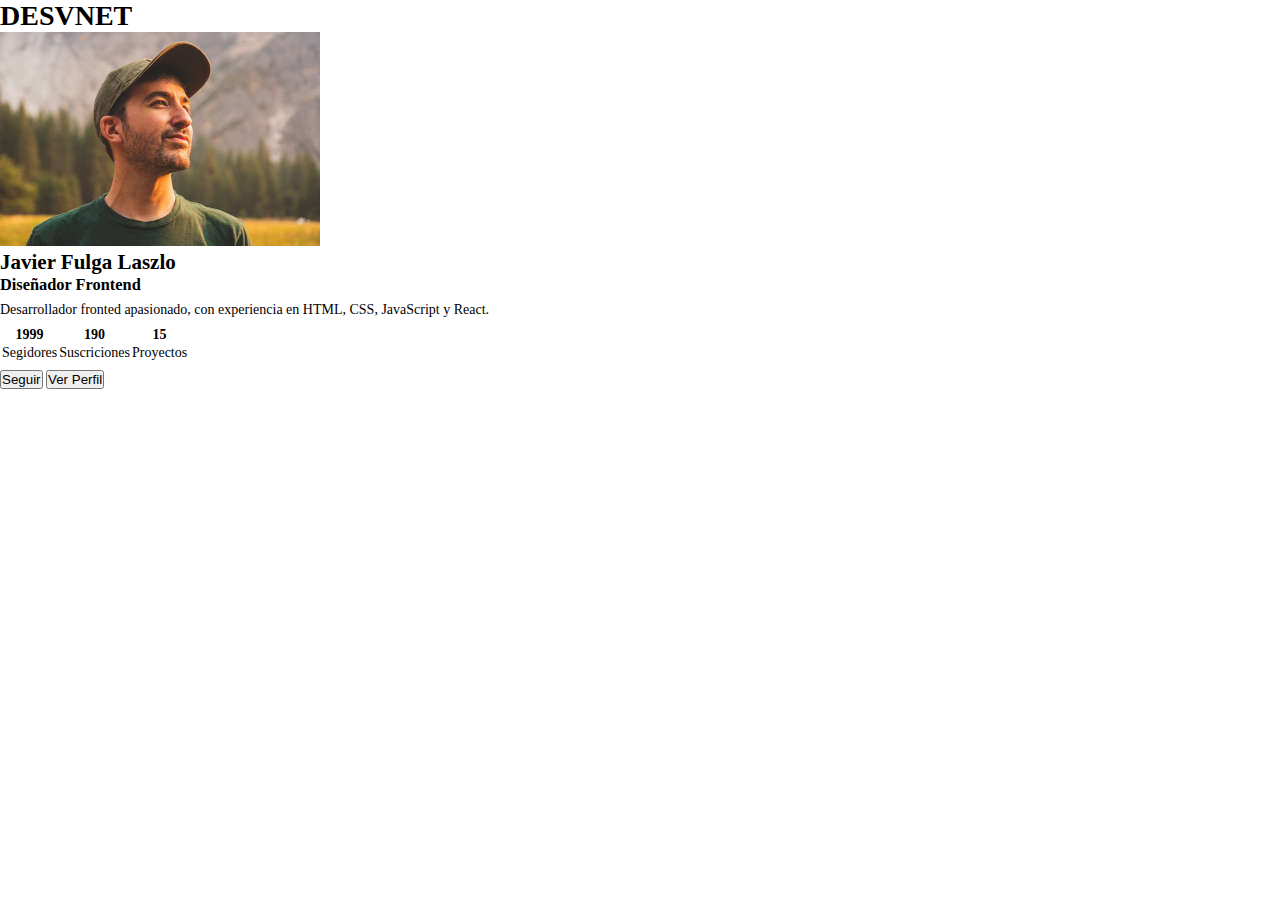
<file: DevNest-8/index.html>
<!DOCTYPE html>
<html lang="es">

<head>
  <meta charset="UTF-8">
  <meta http-equiv="X-UA-Compatible" content="IE=edge">
  <meta name="viewport" content="width=device-width, initial-scale=1.0">
  <link rel="stylesheet" href="./src/css/style.css">
  <title>DesvNet - 8</title>
</head>

<body>
  <header>
  <h1>DESVNET</h1>
  </header>
  <!--Completa el código-->
  <img src="./src/img/foto1.jpg" alt="Foto de perfil de usuario">
  <h2>Javier Fulga Laszlo</h2>
  <h3>Diseñador Frontend</h3>
  <p>Desarrollador fronted apasionado, con experiencia en HTML, CSS, JavaScript y React.</p>
  <table id="registros">
    <tr>
      <th>1999</th>
      <th>190</th>
      <th>15</th>
    </tr>
    <tr>
      <td>Segidores</td>
      <td>Suscriciones</td>
      <td>Proyectos</td>
    </tr>
  </table>
  <p class="botones">
    <button name="seguir" id="seguir">Seguir</button>
    <button name="perfil" id="perfil">Ver Perfil</button>
  </p>
  <footer>

  </footer>
</body>

</html>
</file>
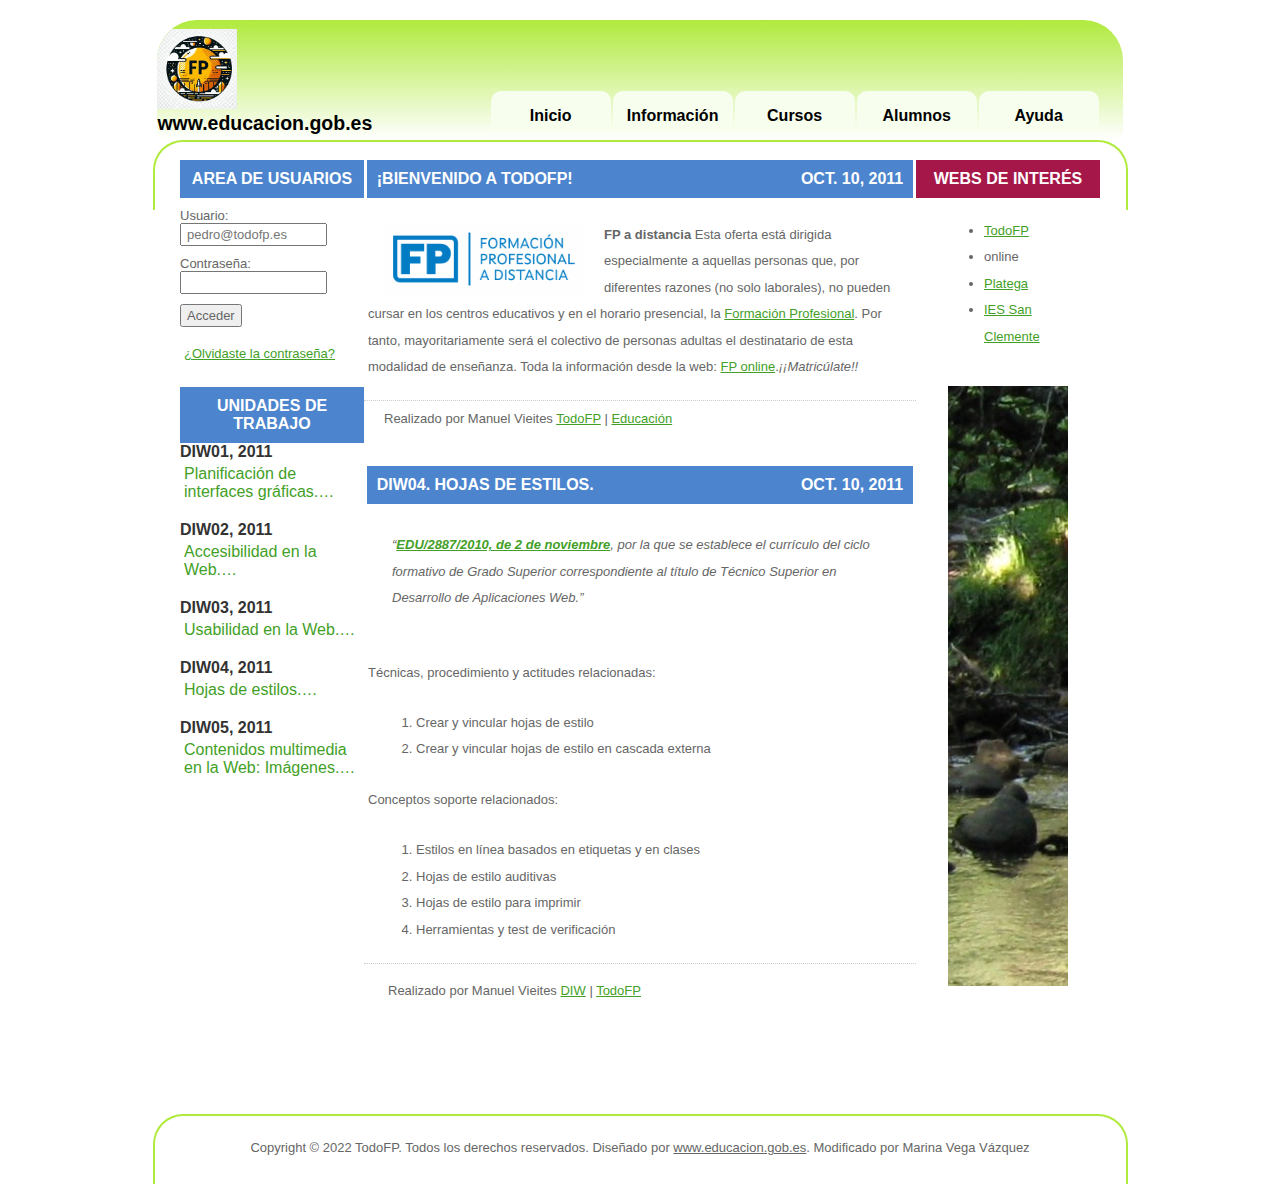
<file: diw/examen/Accesibilidad-usabilidad/index.html>
<!DOCTYPE html>
<html>

<head>
  <meta charset="UTF-8">
  <meta http-equiv="X-UA-Compatible" content="IE=edge">
  <meta name="viewport" content="width=device-width, initial-scale=1.0">
  <title>DIW04 Plantilla CSS</title>
  <link rel="stylesheet" href="css/accesible.css">
</head>

<body>
  <header class="cabecera">
    <section id="logo">
      <a href="#" id="logo__icono"><img src="./images/logo.jpeg" alt=""></a>
      <h2><a href="http://www.educacion.gob.es">www.educacion.gob.es</a></h2>
    </section>
    <nav id="menu">
      <ul>
        <li><a href="#" title="">Inicio</a></li><!--página actual-->
        <li><a href="#" title="">Información</a></li>
        <li><a href="#" title="">Cursos</a></li>
        <li><a href="#" title="">Alumnos</a></li>
        <li><a href="#" title="">Ayuda</a></li>
      </ul>
    </nav>
  </header>
  <div class="borde"></div>
  <section class="container">
    <section id="main" class="columna1">
      <header class="title boxed">
        <h3><span>¡Bienvenido a TodoFP!</span></h3>
        <h4 class="date"><span class="month">Oct.</span> <span class="day">10</span><span class="year">,
            2011</span></h4>
      </header>
      <section id="welcome">
        <h4 class="story figure"><img src="images/destacados_fp_a_distancia_branco.png" class="left"></h4>
        <p><strong>FP a distancia</strong> Esta oferta está
          dirigida especialmente a aquellas personas que,
          por diferentes razones (no solo laborales), no
          pueden cursar en los centros educativos y en el
          horario presencial, la <a href="http://todofp.es/todofp">Formación
            Profesional</a>. Por tanto,
          mayoritariamente será el colectivo de personas
          adultas el destinatario de esta modalidad de
          enseñanza.
          Toda la información desde la web: <a href="http://www.educacion.gob.es/fponline.html">FP
            online</a>.<em>¡¡Matricúlate!!</em></p>
        <p class="meta">Realizado por Manuel Vieites <a href="#">TodoFP</a> |
          <a href="#">Educación</a>
        </p>
      </section>
      <!-- end #welcome -->
      <section id="example" class="post">
        <header class="title boxed">
          <h2><span>DIW04. Hojas de estilos.</span></h2>
          <h3 class="date"><span class="month">Oct.</span> <span class="day">10</span><span class="year">,
              2011</span></h3>
        </header>
        <blockquote class="story">
          <p>&ldquo;<strong class="destacado">EDU/2887/2010, de 2 de noviembre</strong>,
            por la que se establece el currículo del ciclo
            formativo de Grado Superior correspondiente al
            título de Técnico Superior en Desarrollo de
            Aplicaciones Web.&rdquo;</p>
        </blockquote>
        <p>Técnicas, procedimiento y actitudes relacionadas:</p>
        <ol>
          <li>Crear y vincular hojas de estilo</li>
          <li>Crear y vincular hojas de estilo en cascada
            externa</li>
        </ol>
        <p>Conceptos soporte relacionados:</p>
        <ol>
          <li>Estilos en línea basados en etiquetas y en
            clases</li>
          <li>Hojas de estilo auditivas</li>
          <li>Hojas de estilo para imprimir</li>
          <li>Herramientas y test de verificación</li>
        </ol>
        <div class="meta">
          <p>Realizado por Manuel Vieites <a href="#">DIW</a> | <a href="#">TodoFP</a></p>
        </div>
      </section>
      <!-- end #example -->
    </section>

    <!-- fin columna1-->
    <section id="sidebar" class="columna2">
      <section id="login">
        <h2 class="title">Area de usuarios</h2>
        <form class="formulario" action="#" id="login">
          <label for="user">Usuario:</label>
          <!-- longitúd mínima 6 máxima 14-->
          <input id="username" type="email" name="user" class="campo" placeholder="pedro@todofp.es"
            pattern="[a-z0-9._%+-]+@[a-z0-9.-]+\.[a-z]{2,4}$">
          <label for="">Contraseña:</label>
          <!-- 
          Reglas de la contraseña:
            Mínimo 8 caracteres, máximo 15
            Admite letras en mayúsculas, minúsculas, números y los caracteres especiales: &, @, !, $, %, *, ?
              y$.
            >-->
          <input id="password" type="password" name="password" class="campo" />
          <input id="inputsubmit1" type="submit" name="inputsubmit1" value="Acceder">
          <p><a href="#">¿Olvidaste la contraseña?</a></p>
        </form>
      </section>
      <!-- end #login -->

      <div id="updates">
        <h2 class="title">Unidades de trabajo</h2>
        <!-- lista últimas tareas-->
        <div class="lista">
          <h3>DIW01, 2011</h3>
          <p><a href="#">Planificación de interfaces
              gráficas.&#8230;</a></p>
          <h3>DIW02, 2011</h3>
          <p><a href="#">Accesibilidad en la Web.&#8230;</a></p>
          <h3>DIW03, 2011</h3>
          <p><a href="#">Usabilidad en la Web.&#8230;</a></p>
          <h3>DIW04, 2011</h3>
          <p><a href="#">Hojas de estilos.&#8230;</a></p>
          <h3>DIW05, 2011</h3>
          <p><a href="#">Contenidos multimedia en la Web:
              Imágenes.&#8230;</a></p>
        </div>
      </div>
      <!-- end #updates -->
    </section>
    <!-- end main - .columna2 -->
    <div id="sidebar2" class="columna3 principal">
      <h2 class="title">Webs de Interés</h2>
      <nav>
        <ul class="content">
          <li><a href="#">TodoFP</a></li>
          <li><a href="#"></a>online</li>
          <li><a href="">Platega </a></li>
          <li><a href="#">IES San Clemente </a></li>
        </ul>
      </nav>
      <!-- end #websinteres -->
      <figure class="figure"><img src="images/DIW04_SOL_TAR_R00.jpg" alt=""></figure>
    </div>
  </section>
  <!-- end #sidebar2 -->
  <!-- end #container -->
  <footer id="footer" class="borde">
    <p id="legal">Copyright &copy; 2022 TodoFP. Todos los derechos
      reservados. Diseñado por <a href="http://www.educacion.gob.es">www.educacion.gob.es</a>.
      Modificado por Marina Vega Vázquez</p>
  </footer>
</body>

</html>
</file>
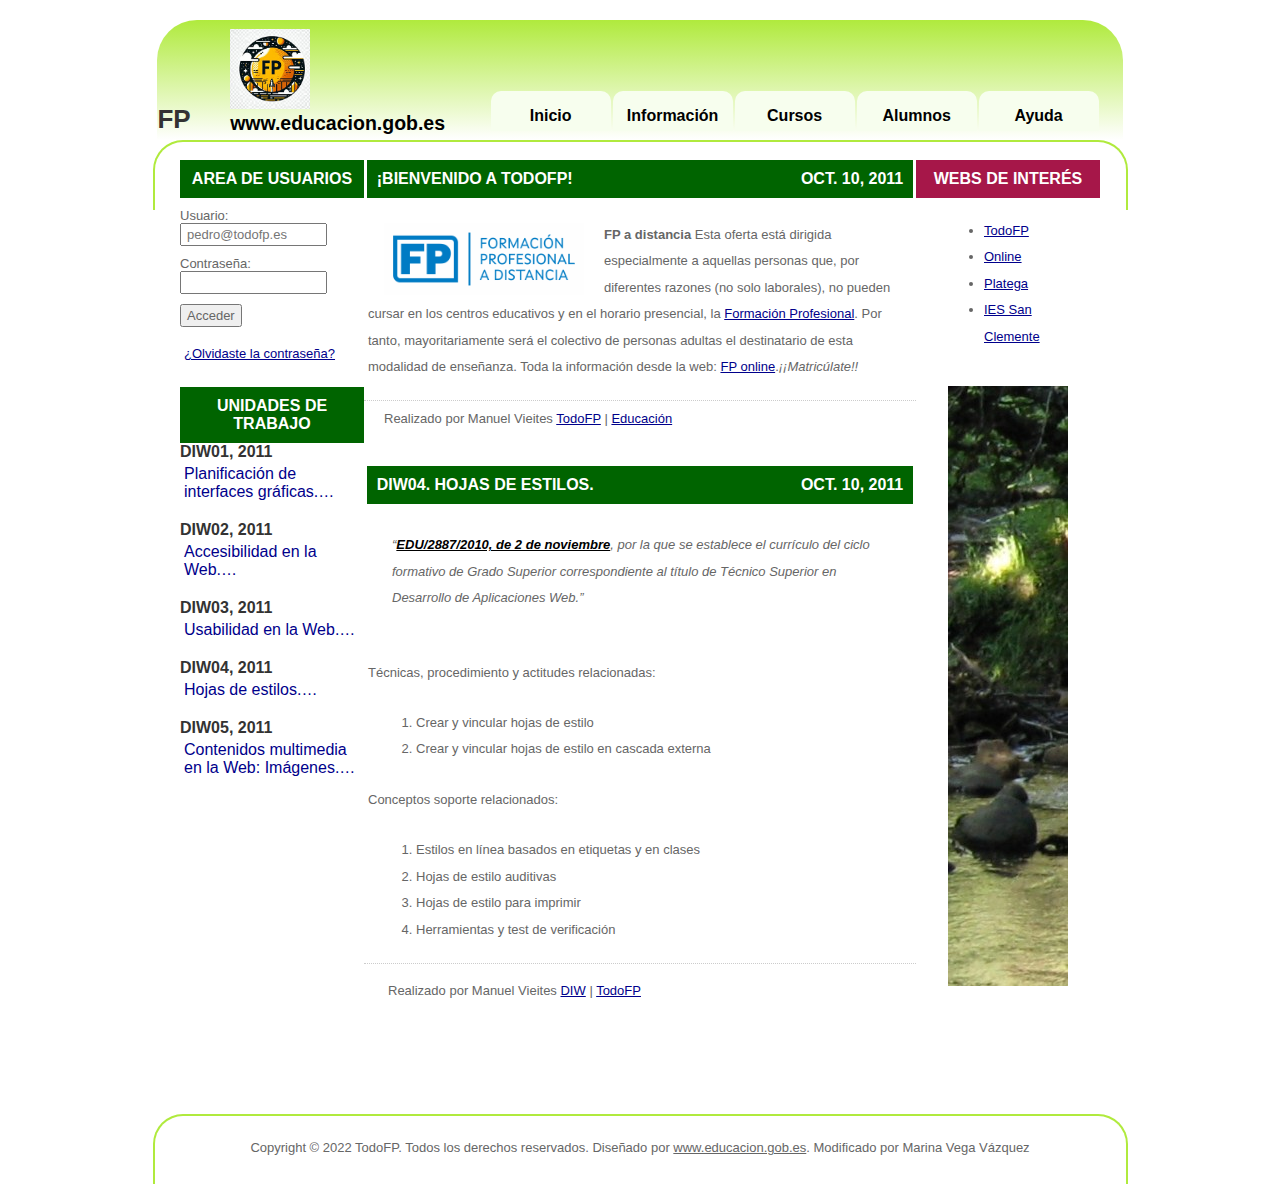
<file: diw/corrección/ParcialII/Accesibilidad-usabilidad/index.html>
<!DOCTYPE html>
<html lang="es">

<head>
  <meta charset="UTF-8">
  <meta http-equiv="X-UA-Compatible" content="IE=edge">
  <meta name="viewport" content="width=device-width, initial-scale=1.0">
  <title>DIW04 Plantilla CSS</title>
  <link rel="stylesheet" href="css/accesible.css">
</head>

<body>
  <header class="cabecera">
    <h1>FP</h1>
    <!-- Falta de un h1  ESTE NO SE PONE-->


    <section id="logo">
      <a href="#" id="logo__icono"><img src="./images/logo.jpeg"
          alt="Imagen del logo"></a><!-- CREES QUE ESTE ES EL CONTENIDO QUE TIENE QUE TENER EL ALT?-->
      <h2><a href="http://www.educacion.gob.es">www.educacion.gob.es</a></h2><!-- ESTE ES EL H1-->
    </section>
    <nav id="menu">
      <ul>
        <li><a href="#" title="">Inicio</a></li><!--página actual FALTA-->
        <li><a href="#" title="">Información</a></li>
        <li><a href="#" title="">Cursos</a></li>
        <li><a href="#" title="">Alumnos</a></li>
        <li><a href="#" title="">Ayuda</a></li>
      </ul>
    </nav>
  </header>
  <div class="borde"></div>
  <section class="container"><!-- MAIN-->
    <section id="main" class="columna1">
      <header class="title boxed">
        <h3><span>¡Bienvenido a TodoFP!</span></h3><!-- H2-->
        <h4 class="date"><span class="month">Oct.</span> <span class="day">10</span><span class="year">,
            2011</span></h4><!--H3-->
      </header>
      <section id="welcome"><!--ARTICLE-->

        <!-- Falta de texto alternativo en las imagenes  -->

        <h4 class="story figure"><img src="images/destacados_fp_a_distancia_branco.png" alt="Logo FP" class="left"></h4>
        <!-- CREES QUE ESTE ES EL CONTENIDO QUE TIENE QUE TENER EL ALT?-->
        <p><strong>FP a distancia</strong> Esta oferta está
          dirigida especialmente a aquellas personas que,
          por diferentes razones (no solo laborales), no
          pueden cursar en los centros educativos y en el
          horario presencial, la <a href="http://todofp.es/todofp">Formación
            Profesional</a>. Por tanto,
          mayoritariamente será el colectivo de personas
          adultas el destinatario de esta modalidad de
          enseñanza.
          Toda la información desde la web: <a href="http://www.educacion.gob.es/fponline.html">FP
            online</a>.<em>¡¡Matricúlate!!</em></p>
        <p class="meta">Realizado por Manuel Vieites <a href="#">TodoFP</a> |
          <a href="#">Educación</a>
        </p>
      </section>
      <!-- end #welcome -->
      <section id="example" class="post"><!--ARTICLE-->
        <header class="title boxed">
          <h2><span>DIW04. Hojas de estilos.</span></h2>
          <h3 class="date"><span class="month">Oct.</span> <span class="day">10</span><span class="year">,
              2011</span></h3>
        </header>
        <blockquote class="story">
          <p>&ldquo;<strong class="destacado">EDU/2887/2010, de 2 de noviembre</strong>,
            por la que se establece el currículo del ciclo
            formativo de Grado Superior correspondiente al
            título de Técnico Superior en Desarrollo de
            Aplicaciones Web.&rdquo;</p>
        </blockquote>
        <p>Técnicas, procedimiento y actitudes relacionadas:</p>
        <ol>
          <li>Crear y vincular hojas de estilo</li>
          <li>Crear y vincular hojas de estilo en cascada
            externa</li>
        </ol>
        <p>Conceptos soporte relacionados:</p>
        <ol>
          <li>Estilos en línea basados en etiquetas y en
            clases</li>
          <li>Hojas de estilo auditivas</li>
          <li>Hojas de estilo para imprimir</li>
          <li>Herramientas y test de verificación</li>
        </ol>
        <div class="meta"><!-- FOOTER-->
          <p>Realizado por Manuel Vieites <a href="#">DIW</a> | <a href="#">TodoFP</a></p>
        </div>
      </section>
      <!-- end #example -->
    </section>

    <!-- fin columna1-->
    <section id="sidebar" class="columna2">
      <section id="login"><!-- SOBRA-->
        <h2 class="title">Area de usuarios</h2>
        <form class="formulario" action="#" id="login">

          <!-- Falata de label en usuario y contraseña -->

          <label for="user">Usuario:</label>
          <!-- longitúd mínima 6 máxima 14- FALTA Y FALTA PONER REQUIRED Y TITLE-->
          <input id="user" type="email" name="user" class="campo" placeholder="pedro@todofp.es"
            pattern="[a-z0-9._%+-]+@[a-z0-9.-]+\.[a-z]{2,4}$">
          <label for="password">Contraseña:</label>
          <!-- FALTA
          Reglas de la contraseña:
            Mínimo 8 caracteres, máximo 15
            Admite letras en mayúsculas, minúsculas, números y los caracteres especiales: &, @, !, $, %, *, ?
              y$.
            >--><!-- FALTA LO MISMO QUE CON USER PERO TAMBIÉN PATTERN-->
          <input id="password" type="password" name="password" class="campo" />
          <input id="inputsubmit1" type="submit" name="inputsubmit1" value="Acceder">
          <p><a href="#">¿Olvidaste la contraseña?</a></p>
        </form>
      </section>
      <!-- end #login -->

      <div id="updates"><!-- SECTION-->
        <h2 class="title">Unidades de trabajo</h2>
        <!-- lista últimas tareas-->
        <div class="lista"><!-- UL CON LI-->
          <h3>DIW01, 2011</h3>
          <p><a href="#">Planificación de interfaces
              gráficas.&#8230;</a></p>
          <h3>DIW02, 2011</h3>
          <p><a href="#">Accesibilidad en la Web.&#8230;</a></p>
          <h3>DIW03, 2011</h3>
          <p><a href="#">Usabilidad en la Web.&#8230;</a></p>
          <h3>DIW04, 2011</h3>
          <p><a href="#">Hojas de estilos.&#8230;</a></p>
          <h3>DIW05, 2011</h3>
          <p><a href="#">Contenidos multimedia en la Web:
              Imágenes.&#8230;</a></p>
        </div>
      </div>
      <!-- end #updates -->
    </section>
    <!-- end main - .columna2 -->
    <div id="sidebar2" class="columna3 principal"><!--ASIDE-->
      <h2 class="title">Webs de Interés</h2>
      <nav>

        <!-- Falta de contenido en el enlace "Online"  -->


        <ul class="content">
          <li><a href="#">TodoFP</a></li>
          <li><a href="#">Online</a></li>
          <li><a href="">Platega </a></li>
          <li><a href="#">IES San Clemente </a></li>
        </ul>
      </nav>
      <!-- end #websinteres -->
      <figure class="figure"><img src="images/DIW04_SOL_TAR_R00.jpg" alt=""></figure>
    </div>
  </section>
  <!-- end #sidebar2 -->
  <!-- end #container -->
  <footer id="footer" class="borde">
    <p id="legal">Copyright &copy; 2022 TodoFP. Todos los derechos
      reservados. Diseñado por <a href="http://www.educacion.gob.es">www.educacion.gob.es</a>.
      Modificado por Marina Vega Vázquez</p>
  </footer>
</body>
</file>
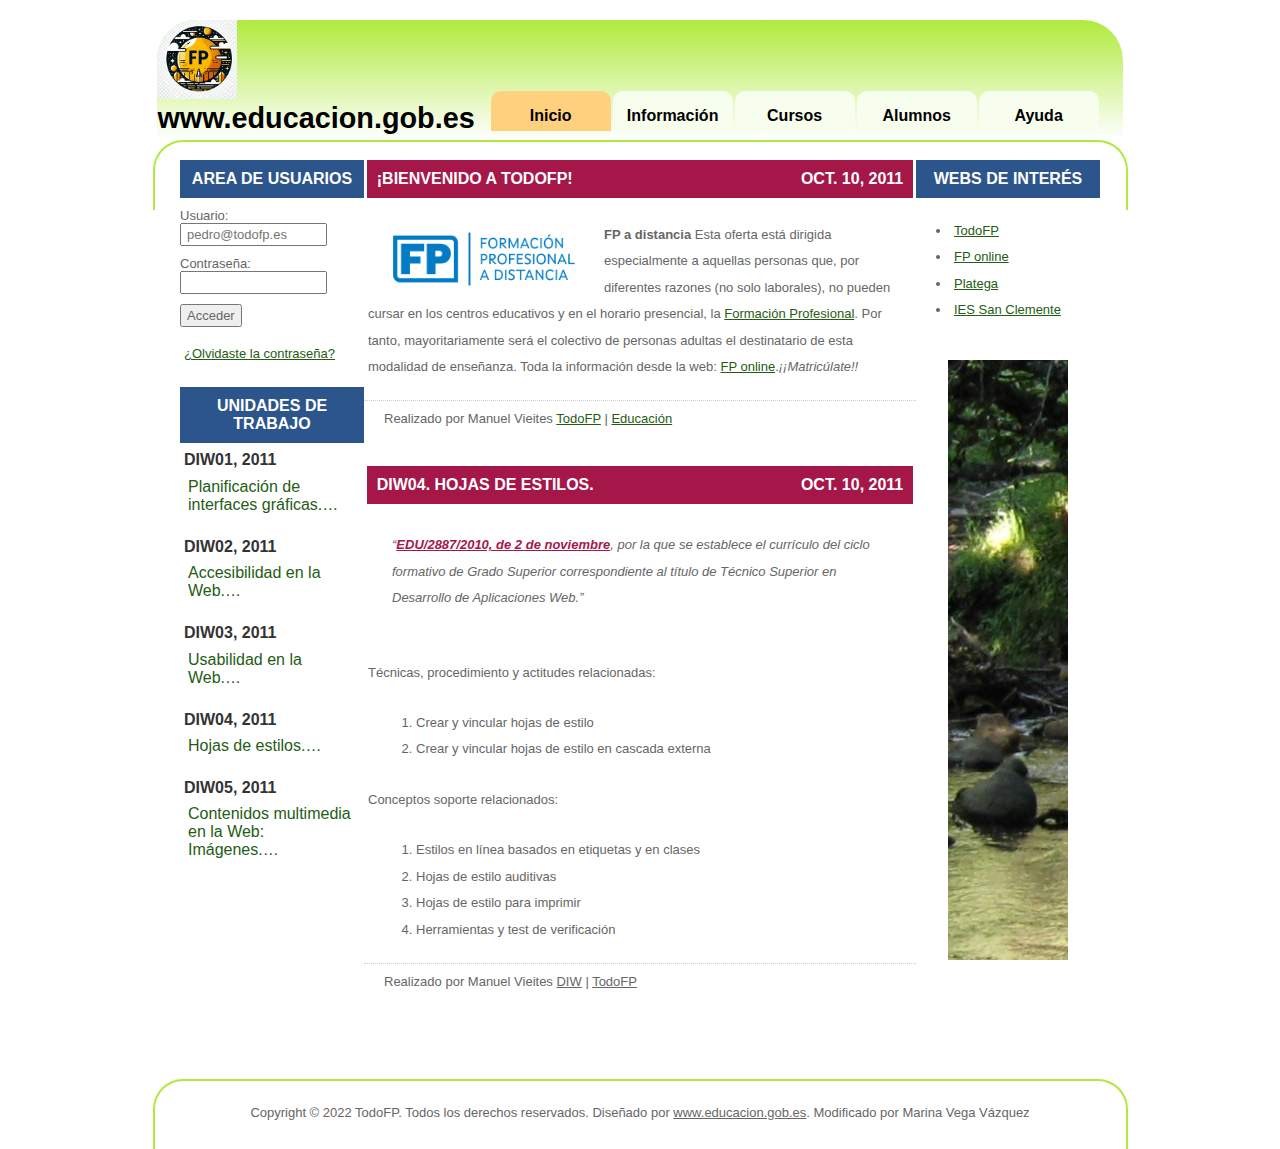
<file: diw/corrección/ParcialII/Resuelto-Examen-accesibilidad-usabilidad/index.html>
<!DOCTYPE html>
<html lang="es"> <!-- INDICAMOS EL IDIOMA-->
<!--
Design by Manuel Vieites Rodríguez modificado por Marina Vega Vázquez
http://www.educacion.gob.es
Creative Commons Attribution 2.5 License

Title      : Tarea DIW04.- Hojas de estilos
Version    : 1.0
Released   : 10102011
Modifcado  : 14022021
Description: Plantilla de tres columnas usando FlexBox y con diseño adaptable con patron Column Drop

-->

<head>
  <meta charset="UTF-8">
  <meta http-equiv="X-UA-Compatible" content="IE=edge">
  <meta name="viewport" content="width=device-width, initial-scale=1.0">
  <title>DIW04 Plantilla CSS</title>
  <link rel="stylesheet" href="css/accesible.css">
</head>

<body>
  <header class="cabecera">
    <section id="logo">
      <a href="#" id="logo__icono"><img src="./images/logo.jpeg" alt="FP"></a> <!-- ERROR - ALT SIN CONTENIDO-->
      <h1><a href="http://www.educacion.gob.es">www.educacion.gob.es</a></h1> <!-- ERROR - H2 SIN H1-->
    </section>
    <nav id="menu">
      <ul>
        <li class="active"><a href="#" title="">Inicio</a></li> <!-- DESTACAMOS LA OPCIÓN DEL MENU DONDE ESTAMOS-->
        <li><a href="#" title="">Información</a></li>
        <li><a href="#" title="">Cursos</a></li>
        <li><a href="#" title="">Alumnos</a></li>
        <li><a href="#" title="">Ayuda</a></li>
      </ul>
    </nav>
  </header>
  <div class="borde"></div>
  <main class="container"> <!-- CAMBIAMOS EL SECTION POR MAIN Y EL MAIN SIGUIENTE POR SECTION -->
    <section id="main" class="columna1 principal"> <!-- DESTACAMOS ESTA PARTE DE LA PÁGINA, EN LUGAR DEL ASIDE-->
      <header class="title boxed">
        <h2><span>¡Bienvenido a TodoFP!</span></h2><!-- ERROR, H3 SIN H2 AL NO TERNER EL H1 ARRIBA-->
        <h3 class="date"><span class="month">Oct.</span> <span class="day">10</span><span class="year">,
            2011</span></h3>
      </header>
      <article id="welcome">
        <!-- SE TRATA DE UN ARTICLE NO UN SECTION, AL NO ESTAR DIRECTAMENTE RELACIONADO CON 
        EL SIGUIENTE CONTENIDO-->
        <!-- <article class="story"> -->
        <h4 class="story figure"><img src="images/destacados_fp_a_distancia_branco.png"
            alt="FP-Formación Profesional a distancia" class="left"> <!-- ERROR - ALT SIN TEXTO -->
        </h4>
        <p><strong>FP a distancia</strong> Esta oferta está
          dirigida especialmente a aquellas personas que,
          por diferentes razones (no solo laborales), no
          pueden cursar en los centros educativos y en el
          horario presencial, la <a href="http://todofp.es/todofp">Formación
            Profesional</a>. Por tanto,
          mayoritariamente será el colectivo de personas
          adultas el destinatario de esta modalidad de
          enseñanza.
          Toda la información desde la web: <a href="http://www.educacion.gob.es/fponline.html">FP
            online</a>.<em>¡¡Matricúlate!!</em></p>
        <!-- </article> -->
        <p class="meta">Realizado por Manuel Vieites <a href="#">TodoFP</a> |
          <a href="#">Educación</a>
        </p>
      </article>
      <!-- end #welcome -->
      <article id="example" class="post">
        <!-- ERROR - DEBERÍA SER UN ARTICLE AL NO ESTAR DIRECTAMENTE RELACIONADO CON EL CONTENIDO DE ARRIBA-->
        <header class="title boxed">
          <h2><span>DIW04. Hojas de estilos.</span></h2>
          <h3 class="date"><span class="month">Oct.</span> <span class="day">10</span><span class="year">,
              2011</span></h3>
        </header>
        <blockquote class="story">
          <p>&ldquo;<strong class="destacado">EDU/2887/2010, de 2 de noviembre</strong>,
            por la que se establece el currículo del ciclo
            formativo de Grado Superior correspondiente al
            título de Técnico Superior en Desarrollo de
            Aplicaciones Web.&rdquo;</p>
        </blockquote>
        <p>Técnicas, procedimiento y actitudes relacionadas:</p>
        <ol>
          <li>Crear y vincular hojas de estilo</li>
          <li>Crear y vincular hojas de estilo en cascada
            externa</li>
        </ol>
        <p>Conceptos soporte relacionados:</p>
        <ol>
          <li>Estilos en línea basados en etiquetas y en
            clases</li>
          <li>Hojas de estilo auditivas</li>
          <li>Hojas de estilo para imprimir</li>
          <li>Herramientas y test de verificación</li>
        </ol>
        <footer class="meta">Realizado por Manuel Vieites <a href="#">DIW</a> | <a href="#">TodoFP</a></footer>
        <!-- ERROR - USAR DIV EN LUGAR DE FOOTER O INCLUSO P, YA QUE SERÍA EL PIE DEL ARTICLE-->
      </article>
      <!-- end #example -->
    </section>

    <!-- fin columna1-->
    <section id="sidebar" class="columna2">
      <!-- <article id="login"> -->
      <!--       <section id="login">  SECTION INNCESARIO-->
      <h2 class="title">Area de usuarios</h2>
      <form class="formulario" action="#" id="login">
        <fieldset> <!-- ERROR- NO HABÍA NI FIELDSET NI LEGEND-->
          <legend>Formulario entrada</legend>
          <label for="username">Usuario:</label><!-- LABEL APUNTANDO AL NAME NO AL ID DEL INPUT-->
          <!-- longitúd mínima 6 máxima 14-->
          <input id="username" type="email" name="user" class="campo" minlength="6" maxlength="8"
            placeholder="pedro@todofp.es" pattern="[a-z0-9._%+-]+@[a-z0-9.-]+\.[a-z]{2,4}$"
            aria-describedby="username-tip"
            title="Identificador de usuario. Valido letras mayúsculas y minúsculas, dígitos y punto. Mínimo 6 caracteres, máximo 14"
            required>
          <!-- Usamos tooltip para dar más explicación de lo que tiene que hacer el usuario
            Esto es un formulario que al hacer foco en los <input> aparece un tooltip.

            Para usuarios con lectores de pantalla este tooltip puede pasar desapercibido por lo que añadimos:
            
                • en el <input> un atributo 'aria-describedby' con el id de la capa donde se describe.
                • y en la capa del tooltip añadimos el atributo 'role=”tooltip”' para indicarle que es un tooltip.
            
            Este formulario tiene un botón enviar. En este caso la mejor forma de hacerlo accesible es sustituyendolo por un elemento <input> de tipo submit.
            
            SOLUCIONA PROBLEMAS WCAG 1.1.1, 1.3.1, 3.2.2-->
          <span class="tooltip" role="tooltip" id="username-tip">
            El usuario es tu email
          </span>
          <label for="password">Contraseña:</label>
          <input id="password" type="password" name="password" class="campo" maxlength="12" minlength="8"
            pattern="[A-Za-z0-9&@!\$%*?]{8,12}" aria-describedby="password-tip" required>
          <!-- ^(?=.*\d)(?=.*[.@,$%&])(?=.*[a-z])(?=.*[A-Z]).{8,12}$"^(?=(?:.*[A-z]){4})(?=.*[A-Z])(?=(?:.*[0-9]){2})(?=(?:.*[\.@,$&%]){2})[A-Za-z\d\.@,$&%]{8,12}$"-->
          <div class="tooltip" role="tooltip" id="password-tip">
            <p>Reglas de la contraseña:</p>
            <ul>
              <li>Mínimo 8 caracteres, máximo 15</li>
              <li>Admite letras en mayúsculas, minúsculas, números y los caracteres especiales: &, @, !, $, %, *, ?
                y$.
              </li>
            </ul>
          </div>
          <input id="inputsubmit1" type="submit" name="inputsubmit1" value="Acceder">
          <p><a href="#">¿Olvidaste la contraseña?</a></p>
        </fieldset>
      </form>
      <!-- </article> -->
      <!-- end #login -->

      <section id="updates">
        <h2 class="title">Unidades de trabajo</h2>
        <ul><!-- ERROR DEBES USAR UL CON LI-->
          <li>
            <h3>DIW01, 2011</h3>
            <p><a href="#">Planificación de interfaces
                gráficas.&#8230;</a></p>
          </li>
          <li>
            <h3>DIW02, 2011</h3>
            <p><a href="#">Accesibilidad en la Web.&#8230;</a></p>
          </li>
          <li>
            <h3>DIW03, 2011</h3>
            <p><a href="#">Usabilidad en la Web.&#8230;</a></p>
          </li>
          <li>
            <h3>DIW04, 2011</h3>
            <p><a href="#">Hojas de estilos.&#8230;</a></p>
          </li>
          <li>
            <h3>DIW05, 2011</h3>
            <p><a href="#">Contenidos multimedia en la Web:
                Imágenes.&#8230;</a></p>
          </li>
        </ul>
      </section>
      <!-- end #updates -->
    </section>
    <!-- end main - .columna2 
     Esta columna estaba destacada de forma que se consideraba más importante que
     el resto confundiendo al usuarios, quitamos la clase principal y la ponemos
     en bienvenido y DIW04 -->
    <aside id="sidebar2" class="columna3">
      <h2 class="title">Webs de Interés</h2>
      <ul class="content">
        <li> <a href="#">TodoFP</a></li>
        <li> <a href="#">FP online </a></li>
        <!-- ERROR! El link estaba vacio, no se sabe hacia donde se dirige la persona -->
        <li> <a href="#">Platega </a></li>
        <li> <a href="#">IES San Clemente </a></li>
      </ul>
      <!-- end #websinteres -->
      <figure class="figure"><img src="images/DIW04_SOL_TAR_R00.jpg" alt=""></figure>
    </aside>
  </main>
  <!-- end #sidebar2 -->
  <!-- end #container -->
  <footer id="footer" class="borde">
    <p id="legal">Copyright &copy; 2022 TodoFP. Todos los derechos
      reservados. Diseñado por <a href="http://www.educacion.gob.es">www.educacion.gob.es</a>.
      Modificado por Marina Vega Vázquez</p>
  </footer>
</body>

</html>
</file>
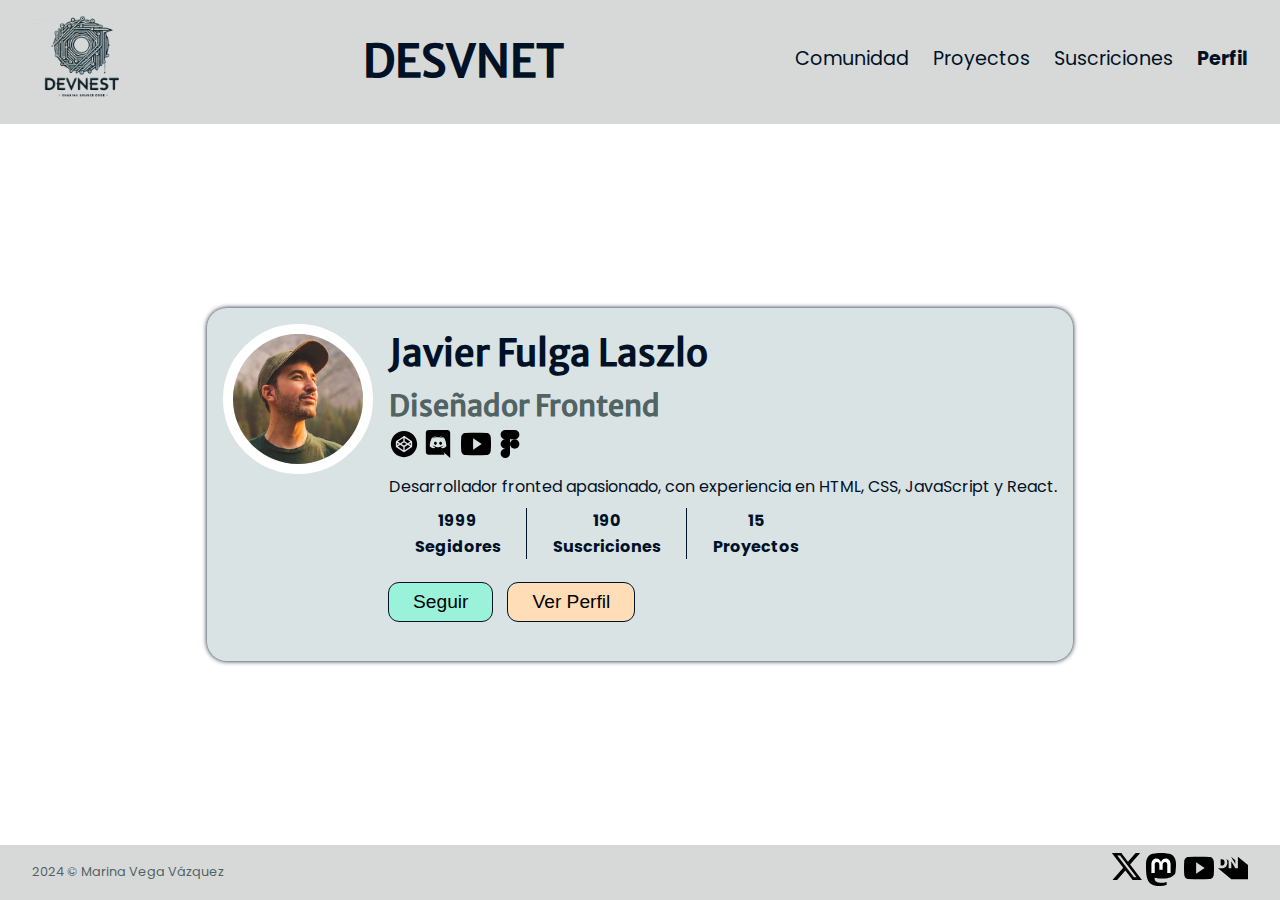
<file: diw/corrección/ParcialII/Solucion-DevNest-8-grid-2/index.html>
<!DOCTYPE html>
<html lang="es">

<head>
  <meta charset="UTF-8" />
  <meta http-equiv="X-UA-Compatible" content="IE=edge" />
  <meta name="viewport" content="widtd=device-widtd, initial-scale=1.0" />
  <link rel="stylesheet" href="./src/css/style.css" />
  <title>DesvNet</title>
</head>

<body>
  <header>
    <a href="#" class="logo" aria-label="Enlace a la página Principal">
      <img src="./src/img/desvNet_transparent.png" alt="DesvNet - Shareing Source Code">
    </a>
    <h1>DesvNet</h1>
    <nav id="menu">
      <ul>
        <li><a href="#">Comunidad</a></li>
        <li><a href="">Proyectos</a></li>
        <li><a href="">Suscriciones</a></li>
        <li><a href="" class="activa">Perfil</a></li>
      </ul>
    </nav>
  </header>
  <main>
    <section class="card">
      <figure>
        <img src="./src/img/foto1.jpg" alt="">
      </figure>
      <section class="card__content" role="region">
        <h2>Javier Fulga Laszlo</h2>
        <h3>Diseñador Frontend</h3>
        <ul class="lista-fila">
          <li><a href=""><img src="./src/img/logos/logo-codepen.svg" alt="enlace a la página de codepen"></a></li>
          <li><a href=""><img src="./src/img/logos/logo-discord.svg" alt="Enlace a discord"></li>
          <li><a href=""><img src="./src/img/logos/logo-youtube.svg" alt="Enlace a youtube"></a></li>
          <li><a href=""><img src="./src/img/logos/logo-figma.svg" alt="Enlace a Figma"></a></li>
        </ul>
        <p>Desarrollador fronted apasionado, con experiencia en HTML, CSS, JavaScript y React.</p>
        <table id="registros">
          <tr>
            <td>1999</td>
            <td>190</td>
            <td>15</td>
          </tr>
          <tr>
            <td>Segidores</td>
            <td>Suscriciones</td>
            <td>Proyectos</td>
          </tr>
        </table>
        <p class="botones">
          <button name="seguir" id="seguir">Seguir</button>
          <button name="perfil" id="perfil">Ver Perfil</button>
        </p>
      </section>
    </section>
  </main>
  <footer>
    <p>2024 &copy; Marina Vega Vázquez</p>
    <ul class="lista-fila">
      <li><a href=""><img src="./src/img/logos/logo-X.svg" alt="enlace a la página de X"></a></li>
      <li><a href=""><img src="./src/img/logos/logo-Mastodon.svg" alt="Enlace a Mastodon"></li>
      <li><a href=""><img src="./src/img/logos/logo-youtube.svg" alt="Enlace a youtube"></a></li>
      <li><a href=""><img src="./src/img/logos/logo-designernews.svg" alt="Enlace a DeignerNews"></a></li>
    </ul>
  </footer>
</body>

</html>
</file>
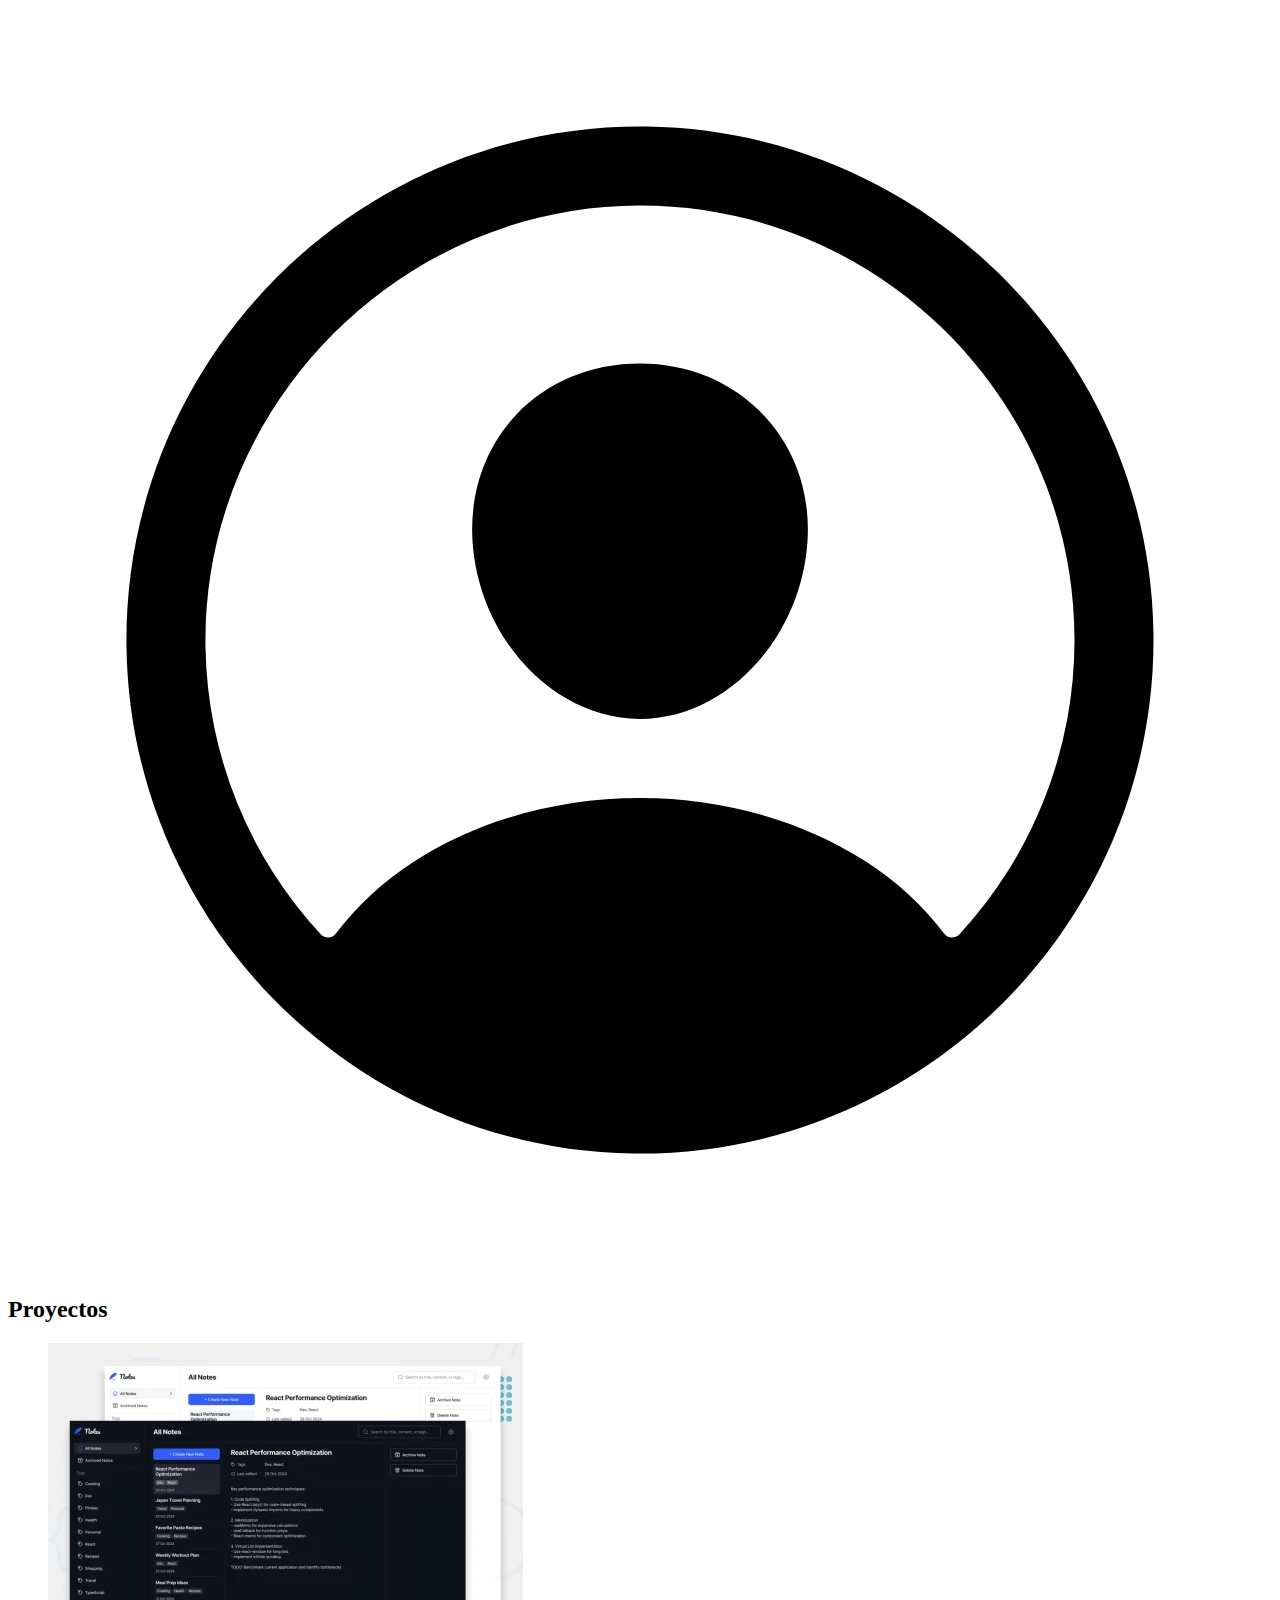
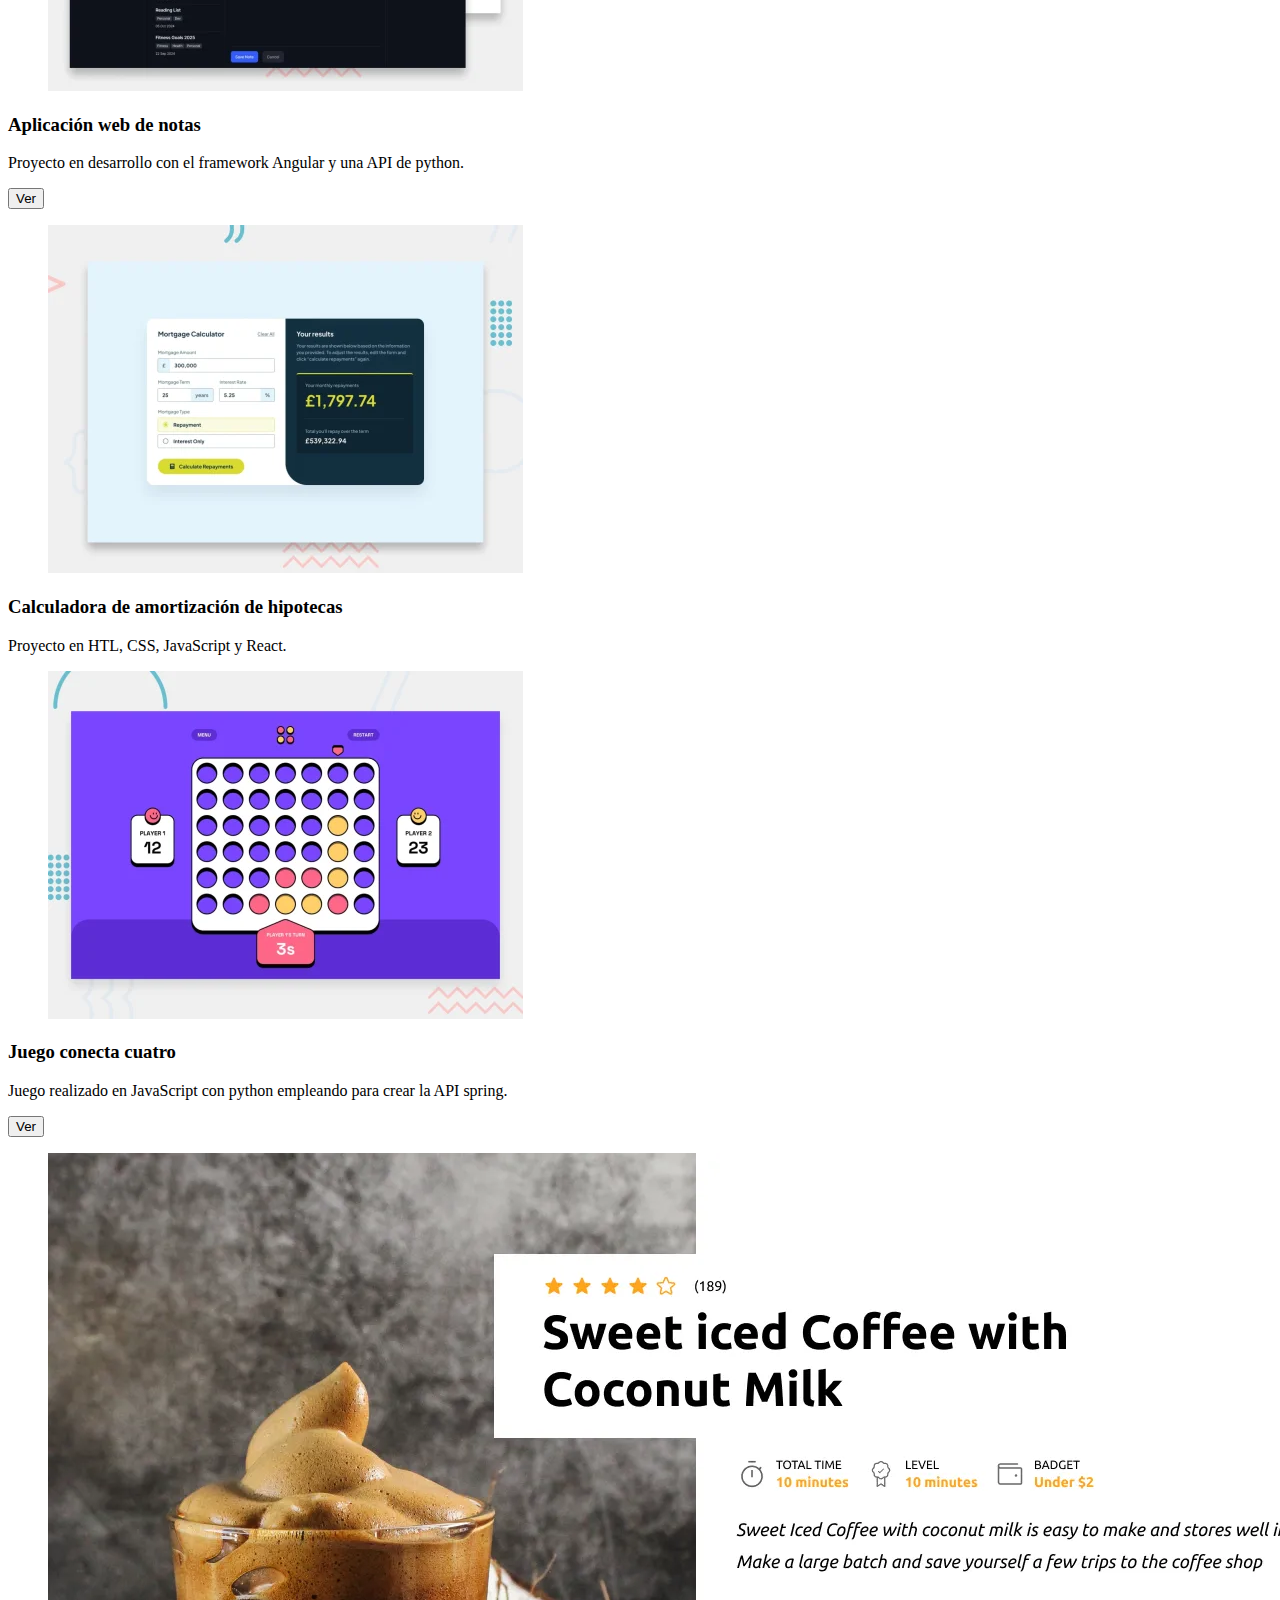
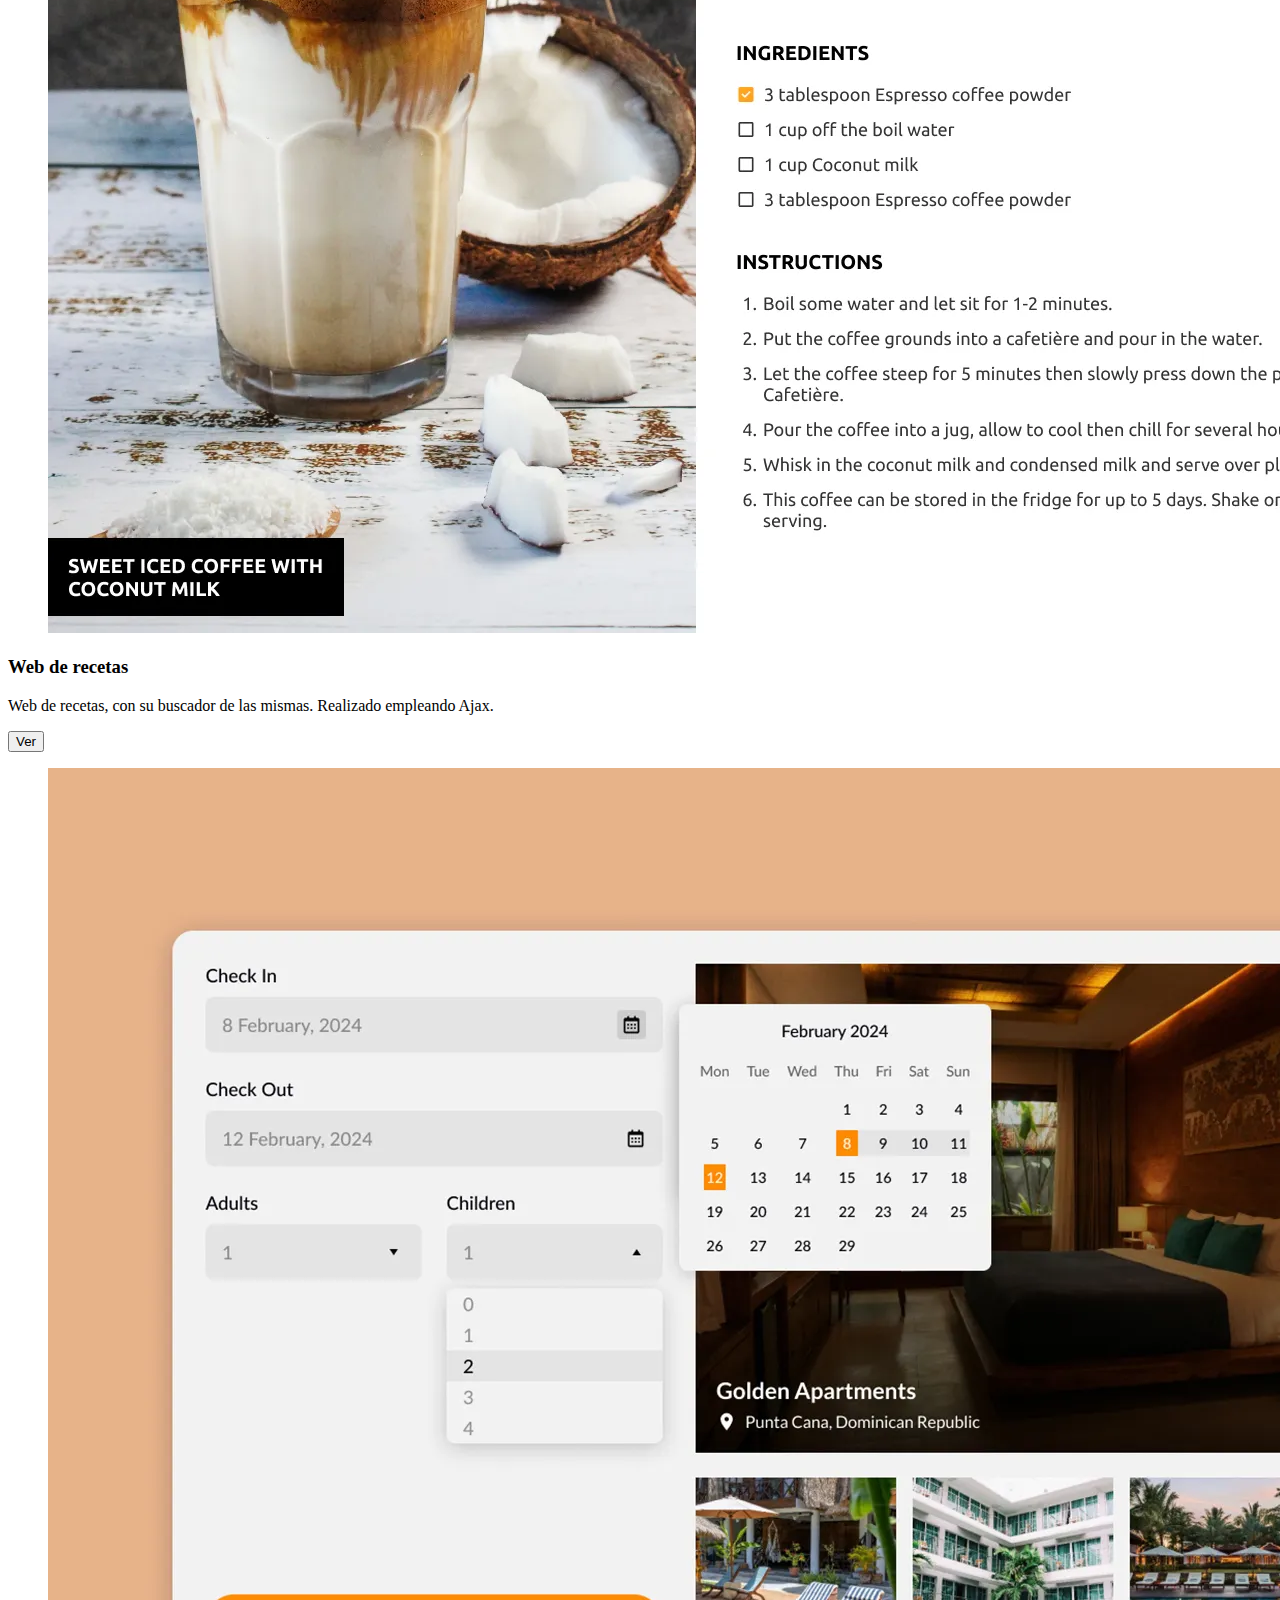
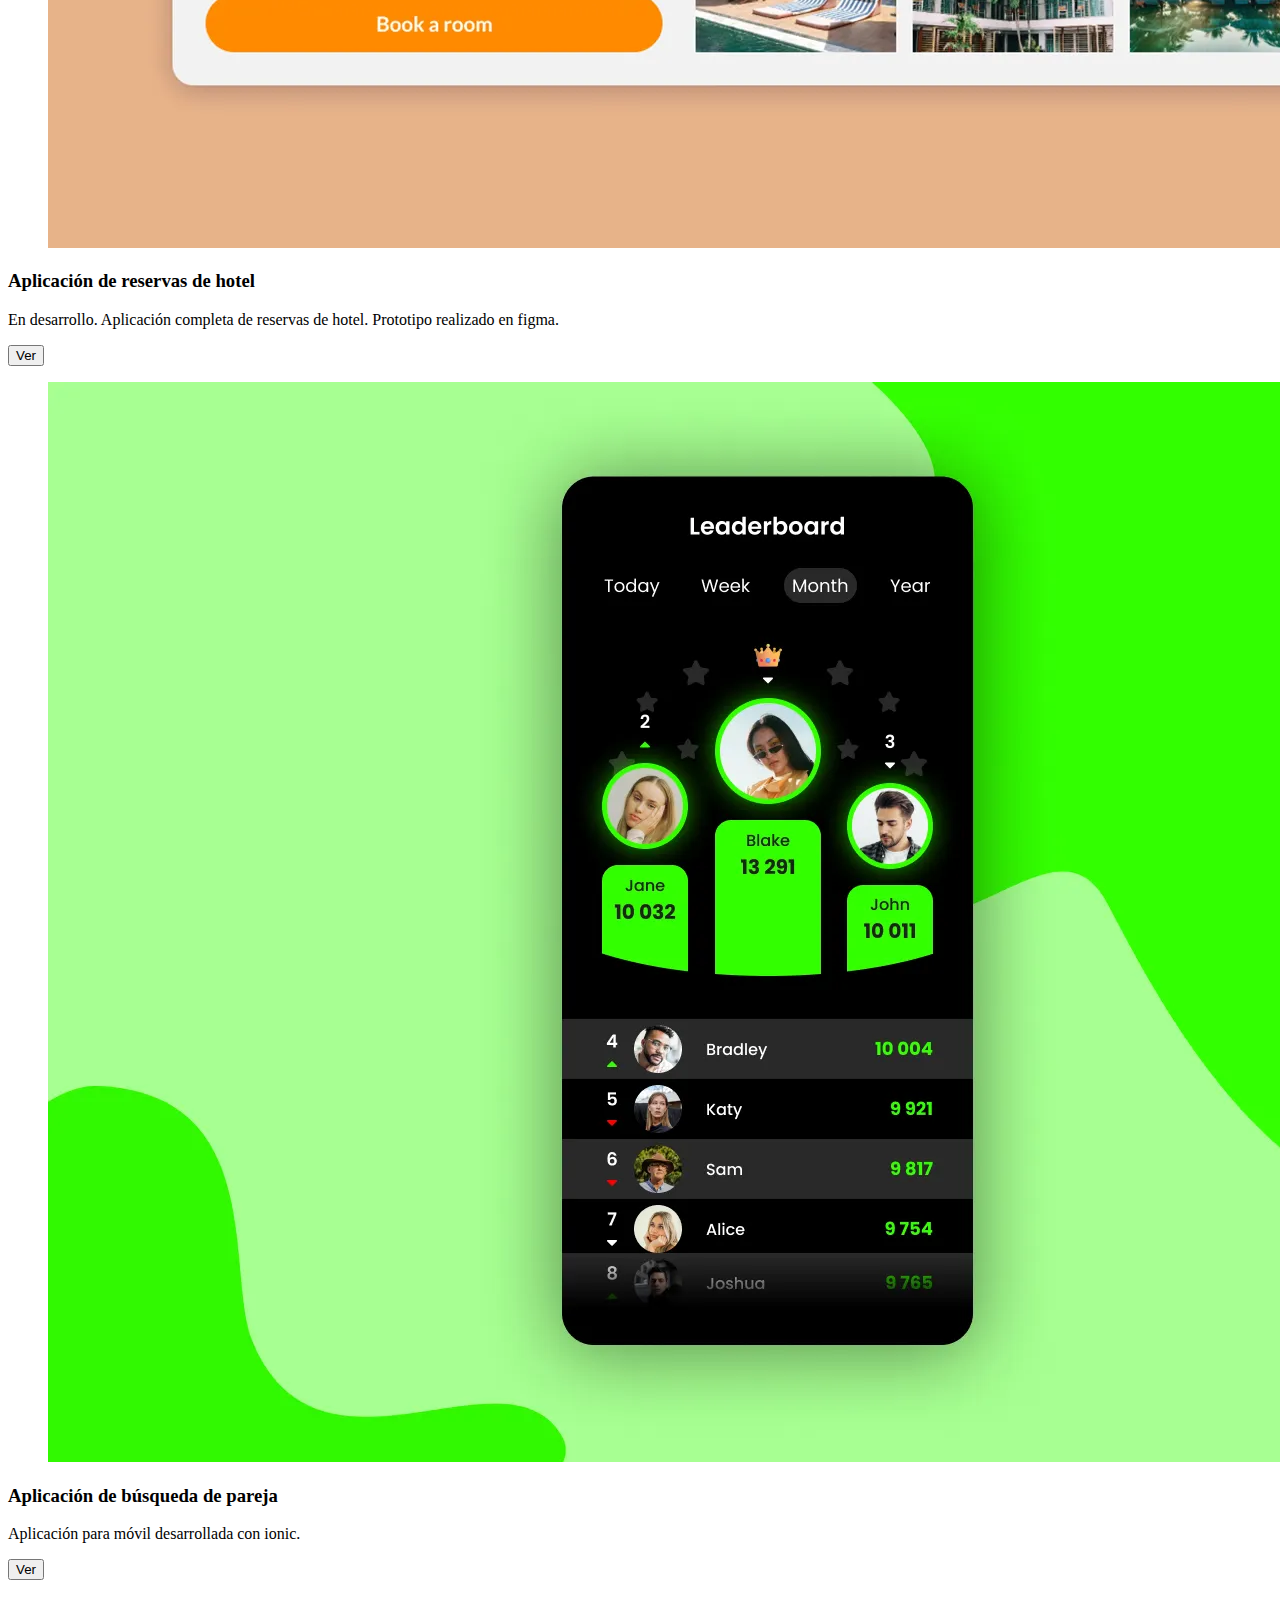
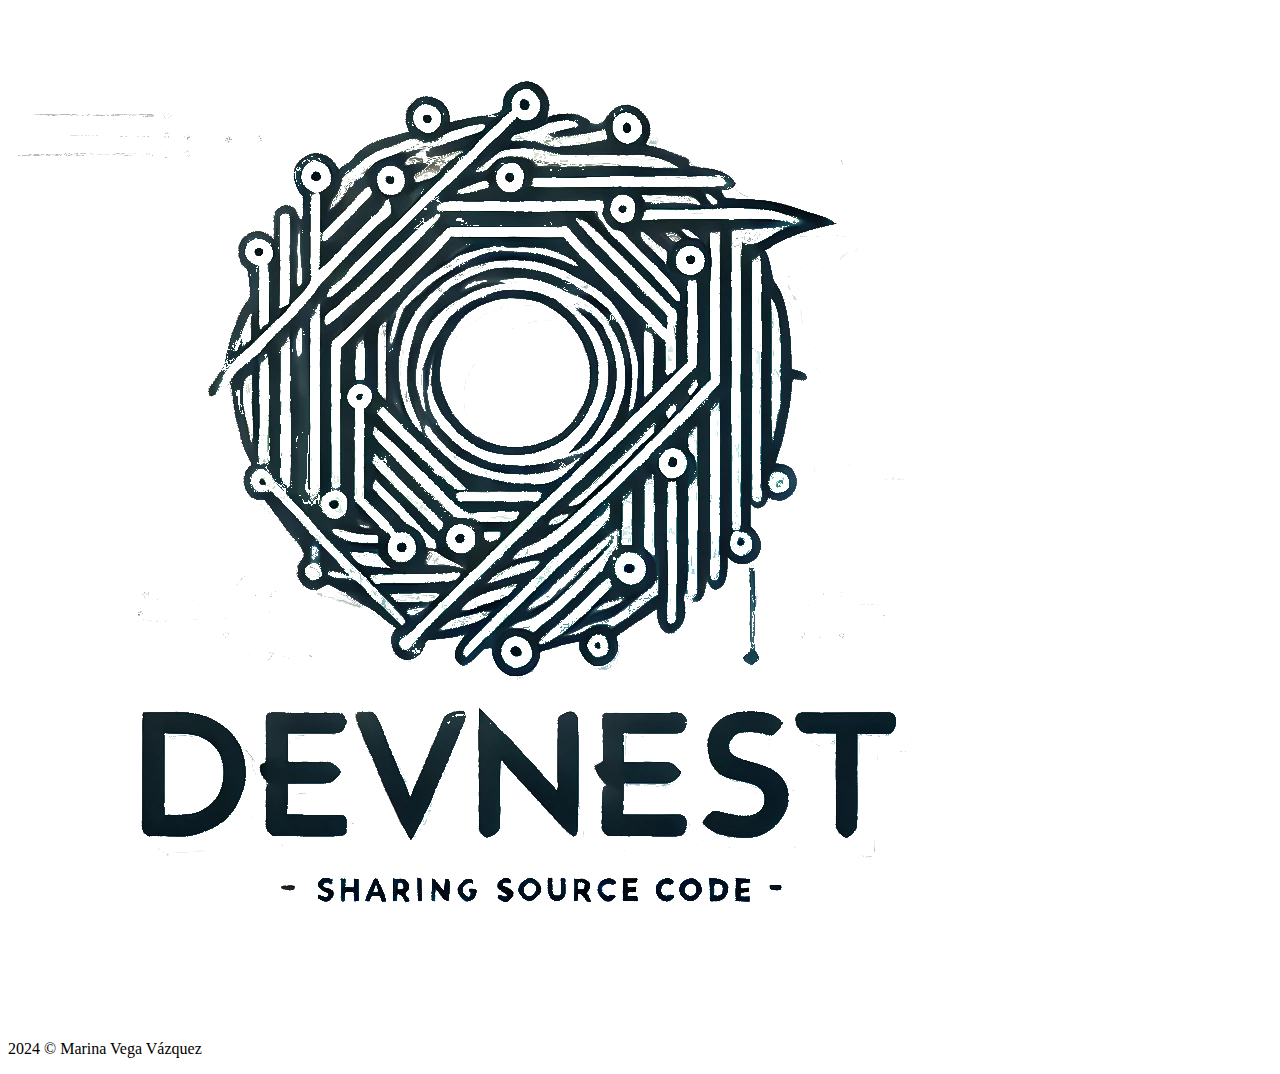
<file: diw/examen/Maquetado/DevNest-10/index.html>
<!DOCTYPE html>
<html lang="es">

<head>
  <meta charset="UTF-8" />
  <meta http-equiv="X-UA-Compatible" content="IE=edge" />
  <meta name="viewport" content="widtd=device-widtd, initial-scale=1.0" />
  <link rel="stylesheet" href="https://cdnjs.cloudflare.com/ajax/libs/font-awesome/6.4.2/css/all.min.css" />

</head>

<body>
  <header>

    <a href="#" id="perfil" aria-label="Area personal">
      <svg xmlns="http://www.w3.org/2000/svg" class="ionicon" viewBox="0 0 512 512">
        <path
          d="M258.9 48C141.92 46.42 46.42 141.92 48 258.9c1.56 112.19 92.91 203.54 205.1 205.1 117 1.6 212.48-93.9 210.88-210.88C462.44 140.91 371.09 49.56 258.9 48zm126.42 327.25a4 4 0 01-6.14-.32 124.27 124.27 0 00-32.35-29.59C321.37 329 289.11 320 256 320s-65.37 9-90.83 25.34a124.24 124.24 0 00-32.35 29.58 4 4 0 01-6.14.32A175.32 175.32 0 0180 259c-1.63-97.31 78.22-178.76 175.57-179S432 158.81 432 256a175.32 175.32 0 01-46.68 119.25z" />
        <path
          d="M256 144c-19.72 0-37.55 7.39-50.22 20.82s-19 32-17.57 51.93C191.11 256 221.52 288 256 288s64.83-32 67.79-71.24c1.48-19.74-4.8-38.14-17.68-51.82C293.39 151.44 275.59 144 256 144z" />
      </svg>
    </a>
  </header>
  <main>
    <h2>Proyectos</h2>
    <figure>
      <img src="./src/img/proyectos/proyecto1.webp" alt="">
    </figure>

    <h3>Aplicación web de notas</h3>

    <p>Proyecto en desarrollo con el framework Angular y una API de python.</p>
    <p class="botones">
      <button name="seguir" id="seguir">Ver</button>
    </p>

    <figure>
      <img src="./src/img/proyectos/proyecto2.webp">
    </figure>
    <h3>Calculadora de amortización de hipotecas</h3>

    <p>Proyecto en HTL, CSS, JavaScript y React.</p>

    <figure>
      <img src="./src/img/proyectos/proyecto3.webp" alt="Proyecto3">
    </figure>

    <h3>Juego conecta cuatro</h3>

    <p>Juego realizado en JavaScript con python empleando para crear la API spring.</p>
    <p class="botones">
      <button name="seguir" id="seguir">Ver</button>
    </p>

    <figure>
      <img src="./src/img/proyectos/proyecto4.webp" alt="">
    </figure>

    <h3>Web de recetas</h3>

    <p>Web de recetas, con su buscador de las mismas. Realizado empleando Ajax.</p>
    <p class="botones">
      <button name="seguir" id="seguir">Ver</button>
    </p>


    <figure>
      <img src="./src/img/proyectos/proyecto5.webp" alt="">
    </figure>

    <h3>Aplicación de reservas de hotel</h3>

    <p>En desarrollo. Aplicación completa de reservas de hotel.
      Prototipo realizado en figma.</p>
    <p class="botones">
      <button name="seguir" id="seguir">Ver</button>
    </p>

    <figure>
      <img src="./src/img/proyectos/proyecto6.webp" alt="">
    </figure>


    <h3>Aplicación de búsqueda de pareja</h3>

    <p>Aplicación para móvil desarrollada con ionic.</p>
    <p class="botones">
      <button name="seguir" id="seguir">Ver</button>
    </p>

  </main>
  <footer>

    <img src="./src/img/desvNet_transparent.png">


    <p>2024 &copy; Marina Vega Vázquez</p>


  </footer>
</body>

</html>
</file>
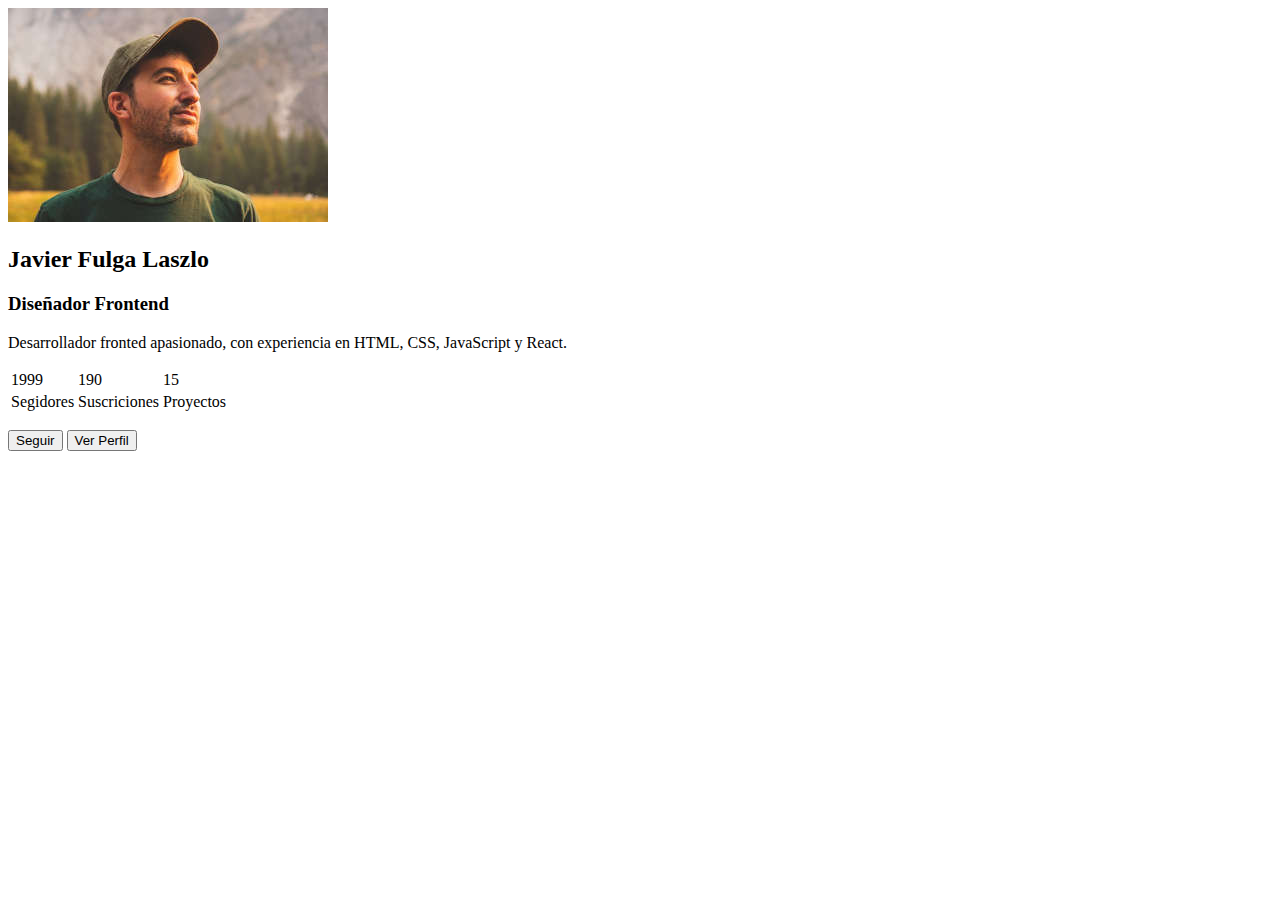
<file: diw/examen/Maquetado/DevNest-6/index.html>
<!DOCTYPE html>
<html lang="es">

<head>
  <meta charset="UTF-8" />
  <meta http-equiv="X-UA-Compatible" content="IE=edge" />
  <meta name="viewport" content="width=device-width, initial-scale=1.0" />
  <title>DesvNet - 6</title>
</head>

<body>
  <header>

  </header>
  <!--Completa el código-->
  <img src="./src/img/foto1.jpg">
  <h2>Javier Fulga Laszlo</h2>
  <h3>Diseñador Frontend</h3>
  <p>Desarrollador fronted apasionado, con experiencia en HTML, CSS, JavaScript y React.</p>
  <table id="registros">
    <tr>
      <td>1999</td>
      <td>190</td>
      <td>15</td>
    </tr>
    <tr>
      <td>Segidores</td>
      <td>Suscriciones</td>
      <td>Proyectos</td>
    </tr>
  </table>
  <p class="botones">
    <button name="seguir" id="seguir">Seguir</button>
    <button name="perfil" id="perfil">Ver Perfil</button>
  </p>
  <footer>

  </footer>
</body>

</html>
</file>
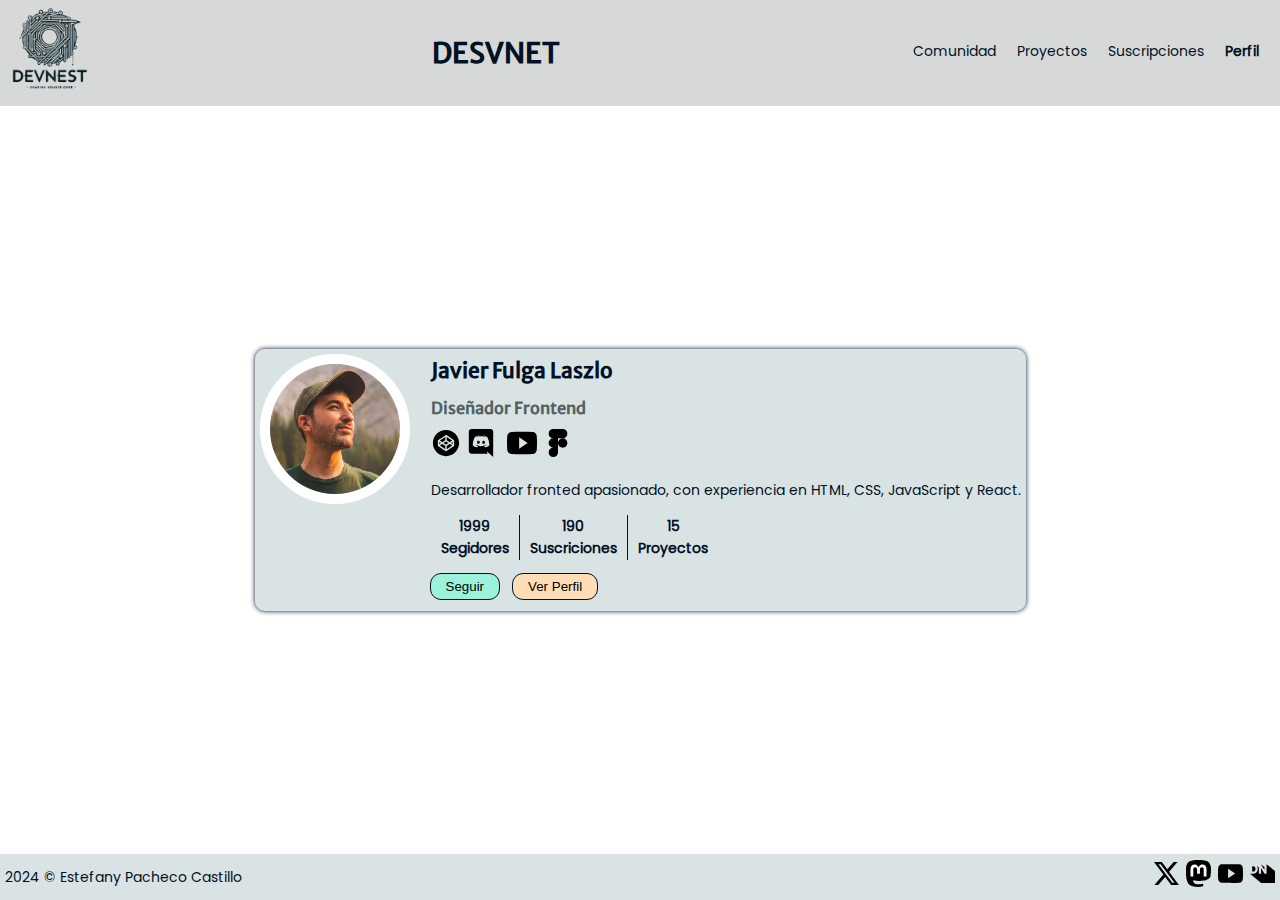
<file: diw/examen/Maquetado/DevNest-8/index.html>
<!DOCTYPE html>
<html lang="es">

<head>
  <meta charset="UTF-8" />
  <meta http-equiv="X-UA-Compatible" content="IE=edge" />
  <meta name="viewport" content="width=device-width, initial-scale=1.0" />
  <link rel="stylesheet" href="./src/css/style.css">
  <title>DesvNet - 8</title>
</head>

<body>
  <header>
    <a href="#" class="logo" aria-label="Enlace a la página principal">
      <img src="src/img/desvNet_transparent.png" alt="Logo DesvNet">
    </a>
    <h1>DESVNET</h1>
    <nav id="menu">
      <ul>
        <li><a href="">Comunidad</a></li>
        <li><a href="">Proyectos</a></li>
        <li><a href="">Suscripciones</a></li>
        <li><a href="" class="activa">Perfil</a></li>
     </ul>
    </nav>
  </header>
  <!--Ya está listo-->
<main>
  <section class="card">
    <figure>
      <img src="./src/img/foto1.jpg">
    </figure>
    <section class="contenido">
      <h2>Javier Fulga Laszlo</h2>
      <h3>Diseñador Frontend</h3>
      <ul class="lista-fila">
        <li><a href=""><img src="./src/img/logos/logo-codepen.svg" alt="enlace a la página de codepen"></a></li>
        <li><a href=""><img src="./src/img/logos/logo-discord.svg" alt="Enlace a discord"></li>
        <li><a href=""><img src="./src/img/logos/logo-youtube.svg" alt="Enlace a youtube"></a></li>
        <li><a href=""><img src="./src/img/logos/logo-figma.svg" alt="Enlace a Figma"></a></li>
      </ul>
      <p>Desarrollador fronted apasionado, con experiencia en HTML, CSS, JavaScript y React.</p>
      <table id="registros">
        <tr>
          <td>1999</td>
          <td>190</td>
          <td>15</td>
        </tr>
        <tr>
          <td>Segidores</td>
          <td>Suscriciones</td>
          <td>Proyectos</td>
        </tr>
      </table>
      <p class="botones">
        <button name="seguir" id="seguir">Seguir</button>
        <button name="perfil" id="perfil">Ver Perfil</button>
      </p>
    </section>
  </section>
</main>

  <footer>
    <p>2024 &copy; Estefany Pacheco Castillo</p>
    <ul class="lista-footer">
      <li><a href=""><img src="./src/img/logos/logo-X.svg" alt="Enlace a X"></a></li>
      <li><a href=""><img src="./src/img/logos/logo-Mastodon.svg" alt="Enlace a Mastodon"></a></li>
      <li><a href=""><img src="./src/img/logos/logo-youtube.svg" alt="Enlace a Youtube"></a></li>
      <li><a href=""><img src="./src/img/logos/logo-designernews.svg" alt="Enlace a DesignerNews"></a></li>
    </ul>
  </footer>
</body>

</html>
</file>
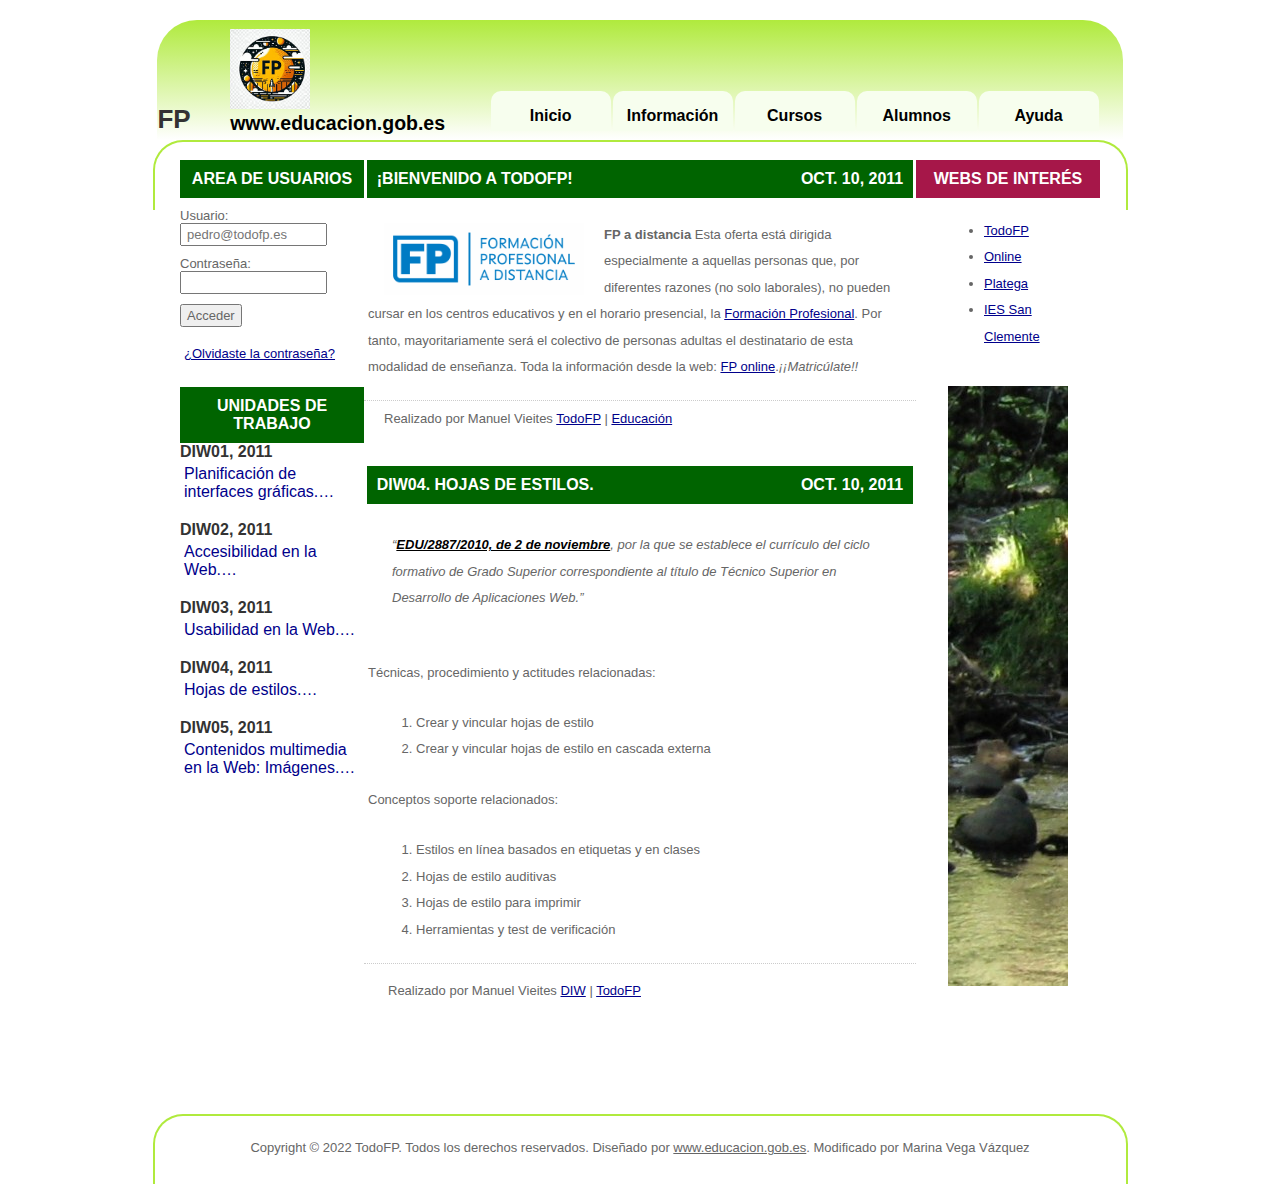
<file: diw/miExamen/ParcialII/Accesibilidad-usabilidad/index.html>
<!DOCTYPE html>
<html lang="es">

<head>
  <meta charset="UTF-8">
  <meta http-equiv="X-UA-Compatible" content="IE=edge">
  <meta name="viewport" content="width=device-width, initial-scale=1.0">
  <title>DIW04 Plantilla CSS</title>
  <link rel="stylesheet" href="css/accesible.css">
</head>

<body>
  <header class="cabecera">
    <h1>FP</h1> 
    <!-- Falta de un h1 -->
    
    
    <section id="logo">
      <a href="#" id="logo__icono"><img src="./images/logo.jpeg" alt="Imagen del logo"></a>
      <h2><a href="http://www.educacion.gob.es">www.educacion.gob.es</a></h2>
    </section>
    <nav id="menu">
      <ul>
        <li><a href="#" title="">Inicio</a></li><!--página actual-->
        <li><a href="#" title="">Información</a></li>
        <li><a href="#" title="">Cursos</a></li>
        <li><a href="#" title="">Alumnos</a></li>
        <li><a href="#" title="">Ayuda</a></li>
      </ul>
    </nav>
  </header>
  <div class="borde"></div>
  <section class="container">
    <section id="main" class="columna1">
      <header class="title boxed">
        <h3><span>¡Bienvenido a TodoFP!</span></h3>
        <h4 class="date"><span class="month">Oct.</span> <span class="day">10</span><span class="year">,
            2011</span></h4>
      </header>
      <section id="welcome">
        
        <!-- Falta de texto alternativo en las imagenes  -->
      
        <h4 class="story figure"><img src="images/destacados_fp_a_distancia_branco.png" alt="Logo FP" class="left"></h4>
        <p><strong>FP a distancia</strong> Esta oferta está
          dirigida especialmente a aquellas personas que,
          por diferentes razones (no solo laborales), no
          pueden cursar en los centros educativos y en el
          horario presencial, la <a href="http://todofp.es/todofp">Formación
            Profesional</a>. Por tanto,
          mayoritariamente será el colectivo de personas
          adultas el destinatario de esta modalidad de
          enseñanza.
          Toda la información desde la web: <a href="http://www.educacion.gob.es/fponline.html">FP
            online</a>.<em>¡¡Matricúlate!!</em></p>
        <p class="meta">Realizado por Manuel Vieites <a href="#">TodoFP</a> |
          <a href="#">Educación</a>
        </p>
      </section>
      <!-- end #welcome -->
      <section id="example" class="post">
        <header class="title boxed">
          <h2><span>DIW04. Hojas de estilos.</span></h2>
          <h3 class="date"><span class="month">Oct.</span> <span class="day">10</span><span class="year">,
              2011</span></h3>
        </header>
        <blockquote class="story">
          <p>&ldquo;<strong class="destacado">EDU/2887/2010, de 2 de noviembre</strong>,
            por la que se establece el currículo del ciclo
            formativo de Grado Superior correspondiente al
            título de Técnico Superior en Desarrollo de
            Aplicaciones Web.&rdquo;</p>
        </blockquote>
        <p>Técnicas, procedimiento y actitudes relacionadas:</p>
        <ol>
          <li>Crear y vincular hojas de estilo</li>
          <li>Crear y vincular hojas de estilo en cascada
            externa</li>
        </ol>
        <p>Conceptos soporte relacionados:</p>
        <ol>
          <li>Estilos en línea basados en etiquetas y en
            clases</li>
          <li>Hojas de estilo auditivas</li>
          <li>Hojas de estilo para imprimir</li>
          <li>Herramientas y test de verificación</li>
        </ol>
        <div class="meta">
          <p>Realizado por Manuel Vieites <a href="#">DIW</a> | <a href="#">TodoFP</a></p>
        </div>
      </section>
      <!-- end #example -->
    </section>

    <!-- fin columna1-->
    <section id="sidebar" class="columna2">
      <section id="login">
        <h2 class="title">Area de usuarios</h2>
        <form class="formulario" action="#" id="login">
          
          <!-- Falata de label en usuario y contraseña -->
        
          <label for="user">Usuario:</label>
          <!-- longitúd mínima 6 máxima 14-->
          <input id="user" type="email" name="user" class="campo" placeholder="pedro@todofp.es"
            pattern="[a-z0-9._%+-]+@[a-z0-9.-]+\.[a-z]{2,4}$">
          <label for="password">Contraseña:</label>
          <!-- 
          Reglas de la contraseña:
            Mínimo 8 caracteres, máximo 15
            Admite letras en mayúsculas, minúsculas, números y los caracteres especiales: &, @, !, $, %, *, ?
              y$.
            >-->
          <input id="password" type="password" name="password" class="campo" />
          <input id="inputsubmit1" type="submit" name="inputsubmit1" value="Acceder">
          <p><a href="#">¿Olvidaste la contraseña?</a></p>
        </form>
      </section>
      <!-- end #login -->

      <div id="updates">
        <h2 class="title">Unidades de trabajo</h2>
        <!-- lista últimas tareas-->
        <div class="lista">
          <h3>DIW01, 2011</h3>
          <p><a href="#">Planificación de interfaces
              gráficas.&#8230;</a></p>
          <h3>DIW02, 2011</h3>
          <p><a href="#">Accesibilidad en la Web.&#8230;</a></p>
          <h3>DIW03, 2011</h3>
          <p><a href="#">Usabilidad en la Web.&#8230;</a></p>
          <h3>DIW04, 2011</h3>
          <p><a href="#">Hojas de estilos.&#8230;</a></p>
          <h3>DIW05, 2011</h3>
          <p><a href="#">Contenidos multimedia en la Web:
              Imágenes.&#8230;</a></p>
        </div>
      </div>
      <!-- end #updates -->
    </section>
    <!-- end main - .columna2 -->
    <div id="sidebar2" class="columna3 principal">
      <h2 class="title">Webs de Interés</h2>
      <nav>
        
      <!-- Falta de contenido en el enlace "Online"  -->
        
        
        <ul class="content">
          <li><a href="#">TodoFP</a></li>
          <li><a href="#">Online</a></li>
          <li><a href="">Platega </a></li>
          <li><a href="#">IES San Clemente </a></li>
        </ul>
      </nav>
      <!-- end #websinteres -->
      <figure class="figure"><img src="images/DIW04_SOL_TAR_R00.jpg" alt=""></figure>
    </div>
  </section>
  <!-- end #sidebar2 -->
  <!-- end #container -->
  <footer id="footer" class="borde">
    <p id="legal">Copyright &copy; 2022 TodoFP. Todos los derechos
      reservados. Diseñado por <a href="http://www.educacion.gob.es">www.educacion.gob.es</a>.
      Modificado por Marina Vega Vázquez</p>
  </footer>
</body>
</file>
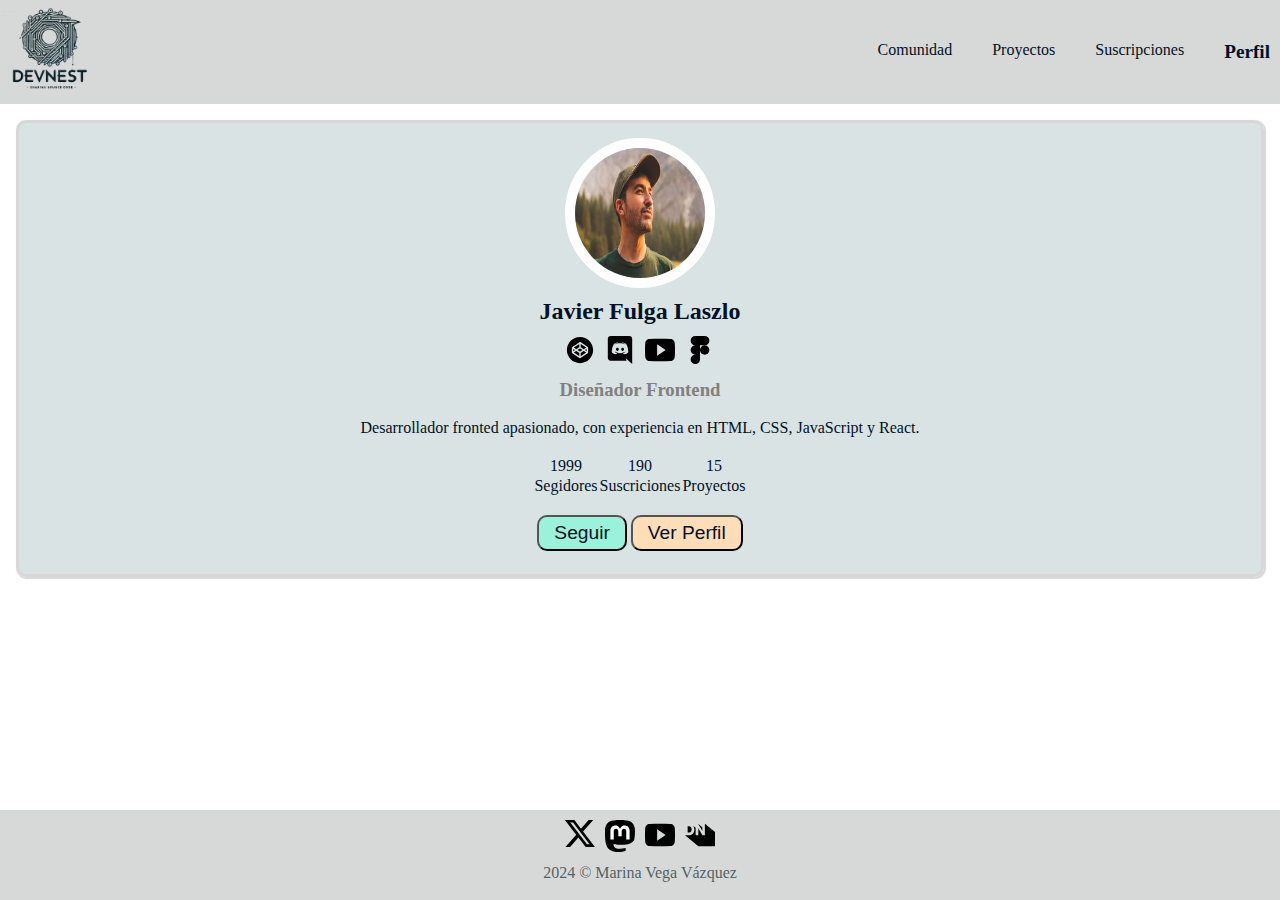
<file: diw/corrección/ParcialII/Maquetado/DevNest-8/index.html>
<!DOCTYPE html>
<html lang="es">

<head>
  <meta charset="UTF-8" />
  <meta http-equiv="X-UA-Compatible" content="IE=edge" />
  <meta name="viewport" content="width=device-width, initial-scale=1.0" />
  <link rel="stylesheet" href="src/css/style.css">
  <title>DesvNet - 8</title>
</head>

<body>
  <header>
    <section id="logo">
      <!-- Sobra el section
      El texto del alt si la imagen tiene un texto significativo será ese texto
      en caso de no serlo y ser un enlace sería "Enlace a la página inicial"-->
      <a href="#" id="logo__icono"><img src="src/img/desvNet_transparent.png" alt="Imagen del logo"></a>
    </section>
    <!-- falta el h1-->
    <!-- las opciones del menú son enlaces a cada página-->
    <nav id="menu">
      <ul>
        <li>Comunidad</li>
        <li>Proyectos</li>
        <li>Suscripciones</li>
        <li class="activa">Perfil</li>
      </ul>
    </nav>
  </header>

  <!--Completa el código-->
  <main>
    <section class="card">
      <img src="./src/img/foto1.jpg" alt="Imagen de usuario">
      <h2>Javier Fulga Laszlo</h2>
      <!-- realmente es una lista de enlaces, sobra el section-->
      <section id="logos">
        <!-- NO PUEDE HABER DOS ID IGUALES -->
        <ul>
          <li><img src="src/img/logos/logo-codepen.svg" alt="Logo de Codepen"></li>
          <li><img src="src/img/logos/logo-discord.svg" alt="Logo de Discord"></li>
          <li><img src="src/img/logos/logo-youtube.svg" alt="Logo de Youtube"></li>
          <li><img src="src/img/logos/logo-figma.svg" alt="Logo de figma"></li>
        </ul>
      </section>
      <h3>Diseñador Frontend</h3>
      <p>Desarrollador fronted apasionado, con experiencia en HTML, CSS, JavaScript y React.</p>

      <table id="registros">
        <tr>
          <td>1999</td>
          <td>190</td>
          <td>15</td>
        </tr>
        <tr>
          <td>Segidores</td>
          <td>Suscriciones</td>
          <td>Proyectos</td>
        </tr>
      </table>
      <p class="botones">
        <button name="seguir" id="seguir">Seguir</button>
        <button name="perfil" id="perfil">Ver Perfil</button>
      </p>
    </section>
  </main>
  <footer>
    <section id="logos">
      <!-- faltan los enlaces y sobra el section-->
      <ul>
        <li><img src="src/img/logos/logo-X.svg" alt="Logo de X"></li>
        <li><img src="src/img/logos/logo-Mastodon.svg" alt="Logo de Mastodont"></li>
        <li><img src="src/img/logos/logo-youtube.svg" alt="Logo de Youtube"></li>
        <li><img src="src/img/logos/logo-designernews.svg" alt="Logo de Designer News"></li>
      </ul>
    </section>
    <p>2024 &copy; Marina Vega Vázquez</p>

  </footer>
</body>

</html>
</file>
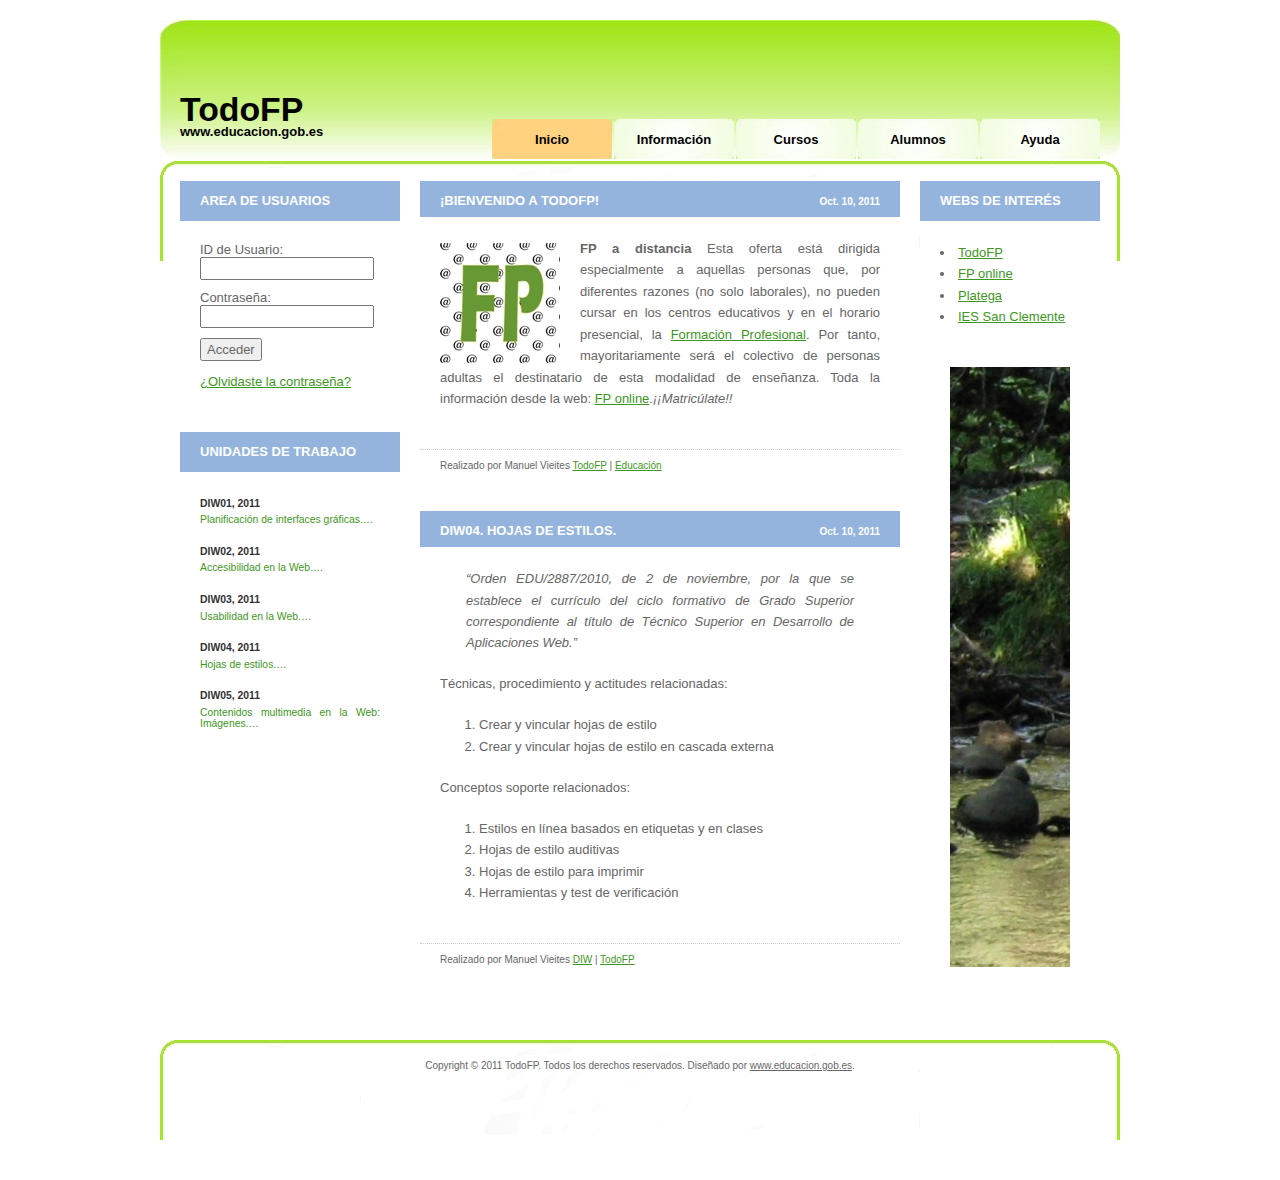
<file: diw/corrección/ParcialII/Resuelto-Examen-accesibilidad-usabilidad/original/index.html>
<!DOCTYPE html PUBLIC "-//W3C//DTD XHTML 1.0 Strict//EN" "http://www.w3.org/TR/xhtml1/DTD/xhtml1-strict.dtd">
<!--
Design by Manuel Vieites Rodríguez
http://www.educacion.gob.es
Creative Commons Attribution 2.5 License

Title      : Tarea DIW04.- Hojas de estilos
Version    : 1.0
Released   : 10102011
Description: Plantilla de tres columnas y tamaño fijo ideal para una resolución de 1024x768.

-->
<html xmlns="http://www.w3.org/1999/xhtml">
<head>
<meta http-equiv="content-type" content="text/html; charset=utf-8" />
<meta name="keywords" content="" />
<meta name="description" content="" />
<link href="default.css" rel="stylesheet" type="text/css" />
</head>
<body>
<div id="header">
	<div id="logo">
		<h1><a href="#">TodoFP</a></h1>
		<h2><a href="http://www.educacion.gob.es">www.educacion.gob.es</a></h2>
	</div>
	<div id="menu">
		<ul>
			<li class="active"><a href="#" title="">Inicio</a></li>
			<li><a href="#" title="">Información</a></li>
			<li><a href="#" title="">Cursos</a></li>
			<li><a href="#" title="">Alumnos</a></li>
			<li><a href="#" title="">Ayuda</a></li>
		</ul>
	</div>
</div>
<div id="content">
	<div id="sidebar">
		<div id="login" class="boxed">
			<div class="title">
				<h2>Area de usuarios</h2>
			</div>
			<div class="content">
				<form id="form1" method="post" action="#">
					<fieldset>
					<legend>Accede</legend>
					<label for="inputtext1">ID de Usuario:</label>
					<input id="inputtext1" type="text" name="inputtext1" value="" />
					<label for="inputtext2">Contraseña:</label>
					<input id="inputtext2" type="password" name="inputtext2" value="" />
					<input id="inputsubmit1" type="submit" name="inputsubmit1" value="Acceder" />
					<p><a href="#">¿Olvidaste la contraseña?</a></p>
					</fieldset>
				</form>
			</div>
		</div>
		<!-- end #login -->
		<div id="updates" class="boxed">
			<div class="title">
				<h2>Unidades de trabajo</h2>
			</div>
			<div class="content">
				<ul>
					<li>
						<h3>DIW01, 2011</h3>
						<p><a href="#">Planificación de interfaces gráficas.&#8230;</a></p>
					</li>
					<li>
						<h3>DIW02, 2011</h3>
						<p><a href="#">Accesibilidad en la Web.&#8230;</a></p>
					</li>
					<li>
						<h3>DIW03, 2011</h3>
						<p><a href="#">Usabilidad en la Web.&#8230;</a></p>
					</li>
					<li>
						<h3>DIW04, 2011</h3>
						<p><a href="#">Hojas de estilos.&#8230;</a></p>
					</li>
					<li>
						<h3>DIW05, 2011</h3>
						<p><a href="#">Contenidos multimedia en la Web: Imágenes.&#8230;</a></p>
					</li>
				</ul>
			</div>
		</div>
		<!-- end #updates -->
	</div>
	<!-- end #sidebar -->
	<div id="main">
		<div id="welcome" class="post">
			<h2 class="title"><span>¡Bienvenido a TodoFP!</span></h2>
			<h3 class="date"><span class="month">Oct.</span> <span class="day">10</span><span class="year">, 2011</span></h3>
			<div class="story"><img src="images/DIW04_SOL_TAR_R08.jpg" alt="" width="120" height="120" class="left" />
				<p><strong>FP a distancia</strong> Esta oferta está dirigida especialmente a aquellas personas que, por diferentes razones (no solo laborales), no pueden cursar en los centros educativos y en el horario presencial, la <a href="http://todofp.es/todofp">Formación Profesional</a>. Por tanto, mayoritariamente será el colectivo de personas adultas el destinatario de esta modalidad de enseñanza. 
				Toda la información desde la web: <a href="http://www.educacion.gob.es/fponline.html">FP online</a>.<em>¡¡Matricúlate!!</em></p>
			</div>
			<div class="meta">
				<p>Realizado por Manuel Vieites <a href="#">TodoFP</a> | <a href="#">Educación</a></p>
			</div>
		</div>
		<!-- end #welcome -->
		<div id="example" class="post">
			<h2 class="title"><span>DIW04. Hojas de estilos.</span></h2>
			<h3 class="date"><span class="month">Oct.</span> <span class="day">10</span><span class="year">, 2011</span></h3>
			<div class="story">
				<blockquote>
					<p>&ldquo;Orden EDU/2887/2010, de 2 de noviembre, por la que se establece el currículo del ciclo formativo de Grado Superior correspondiente al título de Técnico Superior en Desarrollo de Aplicaciones Web.&rdquo;</p>
				</blockquote>
				<p>Técnicas, procedimiento y actitudes relacionadas:</p>
				<ol>
					<li>Crear y vincular hojas de estilo</li>
					<li>Crear y vincular hojas de estilo en cascada externa</li>
				</ol>
				<p>Conceptos soporte relacionados:</p>
				<ol>
					<li>Estilos en línea basados en etiquetas y en clases</li>
					<li>Hojas de estilo auditivas</li>
					<li>Hojas de estilo para imprimir</li>
					<li>Herramientas y test de verificación</li>
				</ol>
			</div>
			<div class="meta">
				<p>Realizado por Manuel Vieites <a href="#">DIW</a> | <a href="#">TodoFP</a></p>
			</div>
		</div>
		<!-- end #example -->
	</div>
	<!-- end #main -->
	<div id="sidebar2">
		<div id="websinteres" class="boxed">
			<div class="title">
				<h2>Webs de Interés</h2>
			</div>
			<div class="content">
				<ul>
					<li> <a href="#">TodoFP</a></li>
					<li> <a href="#">FP online </a></li>
					<li> <a href="#">Platega </a></li>
					<li> <a href="#">IES San Clemente </a></li>
				</ul>
			</div>
		</div>
		<!-- end #websinteres -->
		<div id="ad120x600"><a href="#"><img src="images/DIW04_SOL_TAR_R00.jpg" alt="" width="120" height="600" /></a></div>
	</div>
	<div style="clear: both;">&nbsp;</div>
</div>
<!-- end #sidebar2 -->
<!-- end #content -->
<div id="footer">
	<p id="legal">Copyright &copy; 2011 TodoFP. Todos los derechos reservados. Diseñado por <a href="http://www.educacion.gob.es">www.educacion.gob.es</a>.</p>
</div>
</body>
</html>
</file>
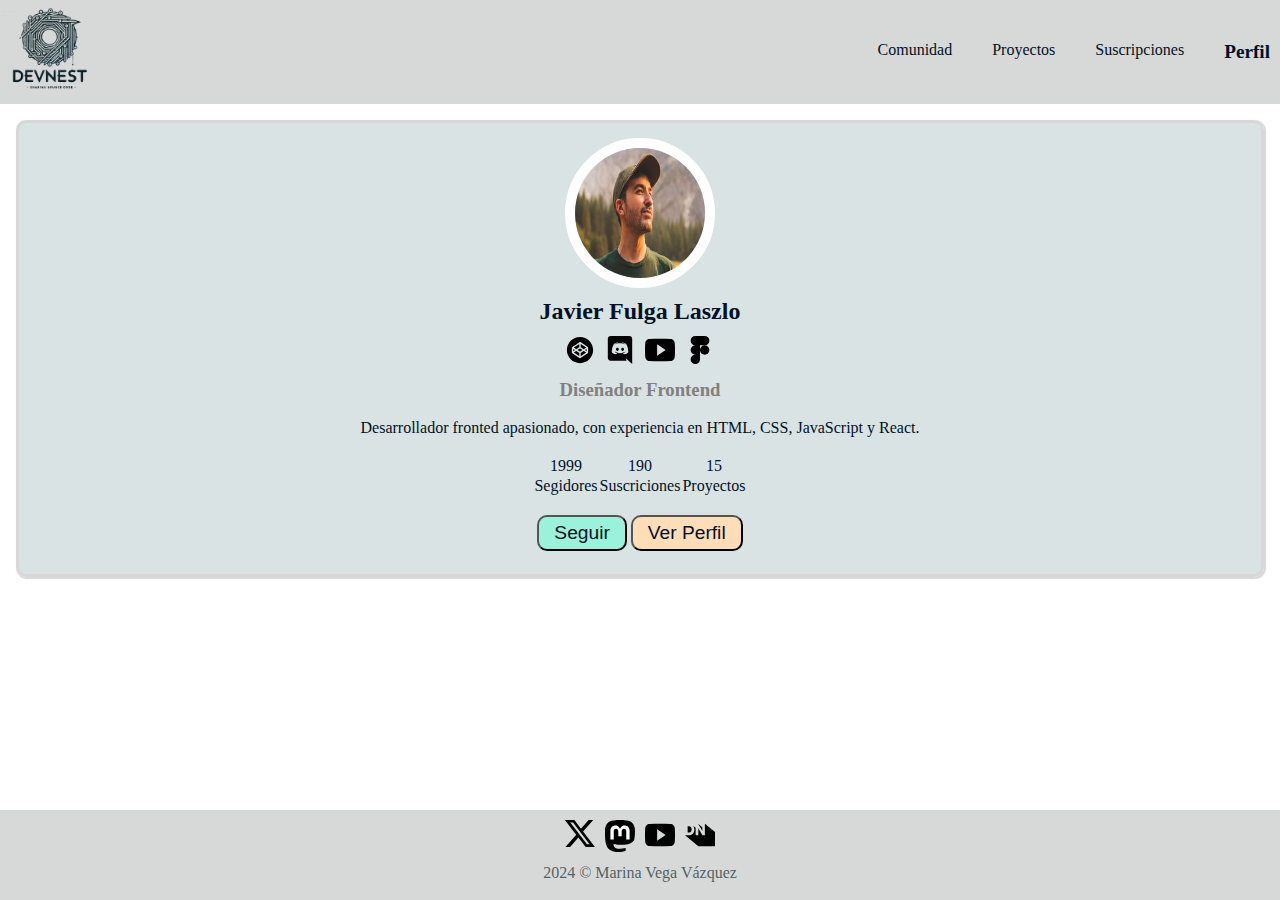
<file: diw/miExamen/ParcialII/Maquetado/DevNest-8/index.html>
<!DOCTYPE html>
<html lang="es">

<head>
  <meta charset="UTF-8" />
  <meta http-equiv="X-UA-Compatible" content="IE=edge" />
  <meta name="viewport" content="width=device-width, initial-scale=1.0" />
  <link rel="stylesheet" href="src/css/style.css">
  <title>DesvNet - 8</title>
</head>

<body>
  <header>
    <section id="logo">
      <a href="#" id="logo__icono"><img src="src/img/desvNet_transparent.png" alt="Imagen del logo"></a>
    </section>
    <nav id="menu">
      <ul>
        <li>Comunidad</li>
        <li>Proyectos</li>
        <li>Suscripciones</li>
        <li class="activa">Perfil</li>
      </ul>
    </nav>
  </header>

  <!--Completa el código-->
  <main>
    <section class="card">
      <img src="./src/img/foto1.jpg" alt="Imagen de usuario">
      <h2>Javier Fulga Laszlo</h2>

      <section id="logos">
        <ul>
          <li><img src="src/img/logos/logo-codepen.svg" alt="Logo de Codepen"></li>
          <li><img src="src/img/logos/logo-discord.svg" alt="Logo de Discord"></li>
          <li><img src="src/img/logos/logo-youtube.svg" alt="Logo de Youtube"></li>
          <li><img src="src/img/logos/logo-figma.svg" alt="Logo de figma"></li>
        </ul>
      </section>
      <h3>Diseñador Frontend</h3>
      <p>Desarrollador fronted apasionado, con experiencia en HTML, CSS, JavaScript y React.</p>

      <table id="registros">
        <tr>
          <td>1999</td>
          <td>190</td>
          <td>15</td>
        </tr>
        <tr>
          <td>Segidores</td>
          <td>Suscriciones</td>
          <td>Proyectos</td>
        </tr>
      </table>
      <p class="botones">
        <button name="seguir" id="seguir">Seguir</button>
        <button name="perfil" id="perfil">Ver Perfil</button>
      </p>
    </section>
  </main>
  <footer>
    <section id="logos">
      <ul>
        <li><img src="src/img/logos/logo-X.svg" alt="Logo de X"></li>
        <li><img src="src/img/logos/logo-Mastodon.svg" alt="Logo de Mastodont"></li>
        <li><img src="src/img/logos/logo-youtube.svg" alt="Logo de Youtube"></li>
        <li><img src="src/img/logos/logo-designernews.svg" alt="Logo de Designer News"></li>
      </ul>
    </section>
    <p>2024 &copy; Marina Vega Vázquez</p>

  </footer>
</body>

</html>
</file>
<file: DevNest-8/src/css/style.css>
@charset "UTF-8";
@import url(./fonts.css);
*,
*::after,
*::before {
  padding: 0;
  margin: 0;
  box-sizing: border-box;
}
:root {
  --fuente-titulos: "Merriweather", "Lucida Sans", "Lucida Sans Regular",
    "Lucida Grande", "Lucida Sans Unicode", Geneva, Verdana, sans-serif;
  --fuente-texto: "Poppins", "Courier New", Courier, monospace;
  font-size: 14px;
}

/* Compatibilidad con firefox */

.skipper-anchor,
.heading-anchor {
  display: none;
}

/*=============================================
=            Estilos generales            =
=============================================*/

p {
  padding: 0.5rem 0;
}

/*=====  End of Estilos generales  ======*/

/*=============================================
=            Estilos de la cabecera            =
=============================================*/

/**** Estilos del menú ****/

.activa {
  font-weight: bold;
}

/* Estilos de la línea al pasar sobre cada opción del menu*/
#menu xx {
  width: 0;
  height: 4px;
  border-radius: 10px;
  background-color: var(--bg-secundario);
  transition: var(--transicion);
}

/*=====  End of Estilos de la cabecera  ======*/

/*=============================================
=            Estilos del cuerpo - card           =
=============================================*/

/* estilos del main*/
main {
  width: 100%;
  height: 100%;
  padding: 1rem;
}

/* estilos de las card */

/* estilos del contenedor de la imagen */

/* Efectos de la card */

/* estilos del elemento con id registros */

/* Topos los td menos el último borde derecho 1px */

/* Estilos de los botones */

/* Emplea la pseudoclase para indicar el color de fondo y los cambios de color
de fondo y color letra al pasar sobre el para los botones */

/*=====  End of Estilos del cuerpo - card ======*/

/*=============================================
=            Estilos del footer            =
=============================================*/

/*=====  End of Estilos del footer  ======*/

/*=============================================
=            Estilos de las media queries            =
=============================================*/

/*=====  End of Estilos de las media queries  ======*/
</file>
<file: diw/examen/Accesibilidad-usabilidad/css/accesible.css>
@import "./min.css";

/*=============================================
=            Otros estilos            =
=============================================*/
.destacado {
  color: var(--color-destacados);
  text-decoration: underline;
}

.principal .title {
  background-color: #A61749;
}


/*=====  End of Otros estilos  ======*/



/*=============================================
=            Estilos role tooltip del login        =
=============================================*/

.tooltip {
  display: none;
  color: #333;
  background: bisque;
  padding: 1rem;
  box-shadow: 4px 4px 4px;
}

input:focus+.tooltip {}

/*=====  End of Estilos role tooltip  ======*/



/*=============================================
=     Estilos de validación de campos            =
=============================================*/



/*=====  End of Estilos de los campos  ======*/
</file>
<file: diw/corrección/ParcialII/Accesibilidad-usabilidad/css/accesible.css>
@import "./min.css";

/*=============================================
=            Otros estilos            =
=============================================*/
.destacado {
  color: var(--color-destacados);
  text-decoration: underline;
}

.principal .title {
  background-color: #A61749;
}


/* Error de conrtraste bajo */


a,a:visited{
  color:darkblue;
}

.destacado{
  color: black;
}
header.title.boxed{
  background-color: darkgreen;
}
h2.title{
  background-color: darkgreen;
}

/* Final de errores de conrtraste bajo */

/*=====  End of Otros estilos  ======*/



/*=============================================
=            Estilos role tooltip del login        =
=============================================*/

.tooltip {
  display: none;
  color: #333;
  background: bisque;
  padding: 1rem;
  box-shadow: 4px 4px 4px;
}

input:focus+.tooltip {}

/*=====  End of Estilos role tooltip  ======*/



/*=============================================
=     Estilos de validación de campos            =
=============================================*/



/*=====  End of Estilos de los campos  ======*/
</file>
<file: diw/corrección/ParcialII/Resuelto-Examen-accesibilidad-usabilidad/css/accesible.css>
@import "./estilos.css";

/*=============================================
=            Otros estilos            =
=============================================*/
.destacado {
  /* color: var(--color-destacados); Por usabilidad, para no confundir este texto
  con un enlace, cambiamos el color */
  color: #A61749;
  text-decoration: underline;
}

.principal .title {
  background-color: #A61749;
}

/*=====  End of Otros estilos  ======*/



/*=============================================
=            Estilos role tooltip            =
=============================================*/

.tooltip {
  display: none;
  color: #333;
  background: bisque;
  padding: 1rem;
  box-shadow: 4px 4px 4px;
}

input:focus+.tooltip {
  display: block;
  position: absolute;
  top: 7%;
  left: 20%;
}

/*=====  End of Estilos role tooltip  ======*/



.campo:focus:not(:valid) {
  outline: 1px solid red;
}

.campo:focus:valid {
  outline: 1px solid green;
}
</file>
<file: diw/corrección/ParcialII/Solucion-DevNest-8-grid-2/src/css/style.css>
@charset "UTF-8";
@import "./fonts.css";

*,
*::after,
*::before {
  padding: 0;
  margin: 0;
  box-sizing: border-box;
}

/* Compatibilidad con firefox */

.skipper-anchor, .heading-anchor {
  display: none;
}

/*=============================================
=            Estilos generales            =
=============================================*/
:root {
  --fuente-titulos: "Merriweather", "Lucida Sans", "Lucida Sans Regular",
    "Lucida Grande", "Lucida Sans Unicode", Geneva, Verdana, sans-serif;
  --funte-cuerpo: "Poppins", "Courier New", Courier, monospace;
  --color-boton1: #99F2D9;
  --color-boton2: #FFDDB6;
  --bg-primario: #D7D9D8;
  --bg-secundario: #85a2a64e;
  --color-texto-primario: #011126;
  --color-texto-secundario: #334647d3;
  --h1-size: 2.3rem;
  --transicion: all .5s ease-in-out;
  font-family: var(--funte-cuerpo);
  font-size: 14px;
  line-height: 1.6;
  color: var(--color-texto-primario);

}

p {
  padding: 0.5rem 0;
}


h2, h3, h4, h5 {
  font-family: var(--fuente-titulos);
}

h1 {
  font-size: var(--h1-size);
  text-transform: uppercase;
  font-weight: bold;
  font-family: var(--fuente-titulos);
  position: absolute;
  top: -100%;
}

h2 {
  font-size: calc(var(--h1-size) - 0.5rem);
}

h3 {
  color: var(--color-texto-secundario);
  font-size: calc(var(--h1-size) - 1rem);
}

img {
  width: 100%;
  object-fit: cover;
  transition: var(--transicion);

}

nav ul {
  list-style: none;
}

nav a {
  text-decoration: none;
}

body {
  width: 100vw;
  min-height: 100vh;
  display: grid;
  grid-template-rows: auto 1fr auto;
}

/* Estilos de lista-fila */
.lista-fila {
  list-style: none;
  display: flex;
  gap: .25rem;
}

.lista-fila img {
  max-width: 30px;
}

/*=====  End of Estilos generales  ======*/


/*=============================================
=            Estilos de la cabecera            =
=============================================*/
header, footer {
  background-color: var(--bg-primario);
  width: 100%;
  /* height: 100px; */
  display: flex;
  flex-wrap: wrap;
  justify-content: center;
  align-items: center;
  padding: .5rem 2rem;
}

.logo {
  max-width: 100px;
}

/**** Estilos del menú ****/
#menu ul {
  display: flex;
  flex-wrap: wrap;
  justify-content: center;
  gap: 1.5rem;
}

#menu a {
  width: 100%;
  color: var(--color-texto-primario);
  font-size: 1.2rem;
  display: flex;
  flex-direction: column;
  justify-content: center;
  align-items: center;
}

.activa {
  font-weight: bold;
}

#menu a::after {
  content: "";
  width: 0;
  height: 4px;
  border-radius: 10px;
  background-color: var(--bg-secundario);
  transition: var(--transicion);

}

#menu li:hover a::after {
  width: 100%;
  background-color: var(--color-texto-primario);

}


/*=====  End of Estilos de la cabecera  ======*/


/*=============================================
=            Estilos del cuerpo - card           =
=============================================*/
main {
  width: 100%;
  height: 100%;
  padding: 1rem;
  margin: 0 auto;
  display: flex;
  flex-direction: column;
  align-items: center;
  justify-content: center;
}

.card {
  max-width: 95%;
  min-width: 257px;
  margin: 0 auto;
  border-radius: 20px;
  box-shadow: 0px 0px 5px;
  background-color: var(--bg-secundario);
  padding: 1rem;
  display: flex;
  flex-wrap: wrap;
  justify-content: center;
  gap: 1rem;
  transition: var(--transicion);

}

.card figure {
  width: 150px;
  height: 150px;
  border: 10px solid white;
  overflow: hidden;
  display: flex;
  border-radius: 50%;
  transition: var(--transicion);

}

.card:hover {
  background-color: var(--bg-primario);
}

.card:hover figure {
  border-color: silver;
}

.card:hover img {
  filter: grayscale(1);
}

.card__content {
  display: flex;
  flex-direction: column;
  justify-content: center;
  align-items: center;
}

/* Estilos de la tabla de registros */

#registros {
  border-collapse: collapse;
}

#registros td:not(:last-of-type) {
  border-right: 1px solid;
}

#registros td {
  padding: 0 2vw;
  font-weight: bold;
  text-align: center;
}

/* Estilos de los botones */

.botones {
  display: flex;
  align-items: center;
  justify-content: center;
  gap: 1rem;
  margin: 1rem 0;
}

button {
  padding: 0.5rem 1.5rem;
  font-size: 1.2rem;
  border-radius: 10px;
  font-weight: 500;
  border: none;
  outline: 1px solid var(--color-texto-primario);
}

button:first-of-type {
  background-color: var(--color-boton1);
}

button:last-of-type {
  background-color: var(--color-boton2);
}

button:first-of-type:hover {
  color: var(--color-boton1);
  background-color: var(--color-texto-primario);
}

button:last-of-type:hover {
  color: var(--color-boton2);
  background-color: var(--color-texto-primario);
}

/*=====  End of Estilos del cuerpo - card ======*/



/*=============================================
=            Estilos del footer            =
=============================================*/
footer {
  font-size: 0.8rem;
  color: var(--color-texto-secundario);
  flex-direction: column-reverse;
}


/*=====  End of Estilos del footer  ======*/

@media screen and (min-width: 720px) {
  :root {
    font-size: 16px;
    --h1-size: 2.8rem;
  }

  header, footer {
    justify-content: space-between;
    flex-direction: row;
  }

  h1 {
    position: static;
  }

  main {
    width: 90%;
  }

  .card {
    justify-content: initial;
  }

  .card__content {
    align-items: flex-start;
  }

  .botones {
    justify-content: flex-start;
  }


}
</file>
<file: diw/examen/Maquetado/DevNest-8/src/css/style.css>
@charset "UTF-8";
@import "./fonts.css";

*,
*::after,
*::before {
  padding: 0;
  margin: 0;
  box-sizing: border-box;
}


/* Compatibilidad con firefox */

.skipper-anchor,
.heading-anchor {
  display: none;
}

/*=============================================
=            Estilos generales            =
=============================================*/
:root {
  --fuente-titulos: "Merriweather", "Lucida Sans", "Lucida Sans Regular",
    "Lucida Grande", "Lucida Sans Unicode", Geneva, Verdana, sans-serif;
  --fuente-cuerpo: "Poppins", "Courier New", Courier, monospace;
  --color-texto-primario: #011126;
  --color-texto-secundario: #334647d3;
  --color-boton1: #99F2D9;
  --bg-primario: #D7D9D8;
  --color-boton2: #FFDDB6;
  --bg-secundario: #85a2a64e;
  --transicion: all .5s ease-in-out;
  font-family: var(--fuente-cuerpo);
  font-size: 14px;
  line-height: 1.6;
  color: var(--color-texto-primario);
}

p {
  padding: 0.5rem 0;
}

h1,
h2,
h3,
h4,
h5 {
  font-family: var(--fuente-titulos);
}

h1 {
  position: absolute;
  top: -100%;
}

h3 {
  color: var(--color-texto-secundario);
}

body{
  width: 100vw;
  min-height: 100vh;
  /* display: flex;
  flex-direction: column; */
  display: grid;
  grid-template-rows: auto 1fr auto;
}
/*=====  End of Estilos generales  ======*/


/*=============================================
=            Estilos de la cabecera            =
=============================================*/
header {
  background-color: var(--bg-primario);
  width: 100%;
  display: flex;
  flex-wrap: wrap;
  justify-content: center;
  align-items: center;

}

.logo {
  max-width: 100px;
}

.logo img {
  width: 100%;
}

/**** Estilos del menú ****/

.activa {
  font-weight: bold;
}

#menu ul {
  width: 100%;
  display: flex;
  flex-wrap: wrap;
  justify-content: center;
  padding: 1.5rem;
  gap: 1.5rem;
  list-style: none;
}

#menu a {
  text-decoration: none;
  color: var(--color-texto-primario);
}

#menu a::after {
  content: "";
  width: 0;
  height: 4px;
  display: block;
  margin: 0 auto;
  border-radius: 10px;
  background-color: var(--bg-secundario);
  transition: var(--transicion);
}


#menu li:hover a::after {
  width: 100%;
  background-color: var(--color-texto-primario);
}


/*=====  End of Estilos de la cabecera  ======*/


/*=============================================
=            Estilos del cuerpo - card           =
=============================================*/

/* estilos del main*/
main {
  /* flex: 1; */
  width: 100%;
  height: 100%;
  padding: 1rem;
  margin: 0 auto;
  display: flex;
  flex-direction: column;
  align-items: center;
  justify-content: center;
}

/* estilos de las card */
.card {
  border-radius: 10px;
  box-shadow: 0px 0px 5px;
  background-color: var(--bg-secundario);
  display: flex;
  flex-direction: column;
  justify-content: center;
  align-items: center;
  overflow: hidden;
  padding: 5px;
}

/* estilos del contenedor de la imagen */
.card figure {
  width: 150px;
  height: 150px;
  border: 10px solid white;
  overflow: hidden;
  display: flex;
  border-radius: 50%;
  justify-content: center;
}

.card .contenido {
  display: flex;
  flex-direction: column;
  justify-content: center;
  align-items: center;
  gap: .5rem;
}

.lista-fila {
  list-style: none;
  display: flex;
  gap: .4rem;
}

.lista-fila img {
  width: 30px;
}

/* estilos del elemento con id registros */
#registros {
  font-weight: bold;
  border-collapse: collapse;
  text-align: center;

}

/* Topos los td menos el último borde derecho 1px */

#registros td:not(:last-child) {
  border-right: 1px solid var(--color-texto-primario);
}

#registros td {
  padding: 0 10px;
}


/* Efectos de la card */

.card:hover figure {
  filter: grayscale(1);
  border-color: silver;
}

.card:hover {
  background-color: var(--bg-primario);
  transition: var(--transicion);
}


/* Estilos de los botones */
.botones {
  display: flex;
  gap: 1rem;
  justify-content: center;
  align-items: center;
}

button {
  border-radius: 10px;
  padding: 5px 15px;
  border: none;
  outline: 1px solid var(--color-texto-primario);
}



/* Emplea la pseudoclase para indicar el color de fondo y los cambios de color
de fondo y color letra al pasar sobre el para los botones */
button:first-of-type {
  background-color: var(--color-boton1);
}

button:last-of-type {
  background-color: var(--color-boton2);
}

button:first-of-type:hover {
  color: var(--color-boton1);
  background-color: var(--color-texto-primario);
}

button:last-of-type:hover {
  color: var(--color-boton2);
  background-color: var(--color-texto-primario);
}

/*=====  End of Estilos del cuerpo - card ======*/



/*=============================================
=            Estilos del footer            =
=============================================*/
footer {
  display: flex;
  flex-direction: column-reverse;
  /* justify-content: space-between; */
  align-items: center;
  background-color: var(--bg-secundario);
  width: 100%;
  padding: 5px;
}

.lista-footer {
  display: flex;
  flex-direction: row;
  list-style: none;
  gap: .5rem;
  justify-content: center;
  align-items: center;
}

.lista-footer img {
  width: 25px;
}

/*=====  End of Estilos del footer  ======*/



/*=============================================
=            Estilos de las media queries            =
=============================================*/


@media screen and (min-width: 720px) {

  main{
    width: 90%;

  }
  header{
    justify-content: space-between;
  }
  h1{
    position: static;
  }

  .card {
    display: flex;
    flex-direction: row;
    align-items: self-start;
    overflow: hidden;
    padding: 5px;
    gap: 1.5rem;
  }

  .card .contenido {
    display: flex;
    flex-direction: column;
    align-items: flex-start;
    gap: .5rem;
  }

  footer {
    flex-direction: row;
    justify-content: space-between;
  }
}

/*=====  End of Estilos de las media queries  ======*/
</file>
<file: diw/miExamen/ParcialII/Accesibilidad-usabilidad/css/accesible.css>
@import "./min.css";

/*=============================================
=            Otros estilos            =
=============================================*/
.destacado {
  color: var(--color-destacados);
  text-decoration: underline;
}

.principal .title {
  background-color: #A61749;
}


/* Error de conrtraste bajo */


a,a:visited{
  color:darkblue;
}

.destacado{
  color: black;
}
header.title.boxed{
  background-color: darkgreen;
}
h2.title{
  background-color: darkgreen;
}

/* Final de errores de conrtraste bajo */

/*=====  End of Otros estilos  ======*/



/*=============================================
=            Estilos role tooltip del login        =
=============================================*/

.tooltip {
  display: none;
  color: #333;
  background: bisque;
  padding: 1rem;
  box-shadow: 4px 4px 4px;
}

input:focus+.tooltip {}

/*=====  End of Estilos role tooltip  ======*/



/*=============================================
=     Estilos de validación de campos            =
=============================================*/



/*=====  End of Estilos de los campos  ======*/
</file>
<file: diw/corrección/ParcialII/Maquetado/DevNest-8/src/css/style.css>
@charset "UTF-8";
@import url(fonts.css);
/* NO USAMOS URL CUANDO EL FICHERO ES LOCAL*/

:root {
  --color-fondo-cabecera: #D7D9D8;
  --color-texto-primario: #011126;
  --color-texto-secundario: #334647d3;
  --color-boton-1: #99f2d9;
  --color-boton-2: #ffddb6;


}

*,
*::after,
*::before {
  padding: 0;
  margin: 0;
  box-sizing: border-box;
  color: #011126;
}


/* Compatibilidad con firefox */

.skipper-anchor, .heading-anchor {
  display: none;
}

/*=============================================
=            Estilos generales            =
=============================================*/
p {
  padding: 0.5rem 0;
}

h1 {
  font-size: 2.4rem;
  /* SE PEDÍA USAR VARIABLES*/
}

h2 {
  font-size: -0.5em;
  /* DONDE DECÍA QUE ERA -0.5REM. DECÍA -0.5REM RESPECTO AL TAMAÑO DEL H1*/
}

h3 {
  font-size: -1em;
  /* LO MISMO */
  color: var(--color-texto-secundario);
}

/*=====  End of Estilos generales  ======*/


/*=============================================
=            Estilos de la cabecera            =
=============================================*/
header {
  display: flex;
  flex-direction: column;
  background-color: #D7D9D8;
  justify-content: center;
  align-items: center;
  width: 100%;
  margin: 0 auto;
  /* esto no sirve de nada si el ancho es 100%*/
}

header img {
  width: 100px;
}

/**** Estilos del menú ****/

#menu ul {
  display: flex;
  flex-direction: row;
  flex-wrap: wrap;
  justify-content: center;
  list-style: none;
  gap: 20px;
  /* no usamos px, usamos rem*/
}

#menu ul li {
  padding: 10px;
  /* no usamos px, usamos rem*/
}

.activa {
  font-weight: bold;
  font-size: 1.2rem;
}

/* Estilos de la línea al pasar sobre cada opción del menu
#menu ul li:hover {
  width: 0;
  height: 4px;
  border-radius: 10px;
  background-color: var(--bg-secundario);
  transition: var(--transicion);
  text-decoration: underline;
}  */


/*=====  End of Estilos de la cabecera  ======*/


/*=============================================
=            Estilos del cuerpo - card           =
=============================================*/

/* estilos del main*/
main {
  width: 100%;
  height: 100%;
  padding: 1rem;
}

/* estilos de las card */
section.card {
  border: 3px solid var(--color-fondo-cabecera);
  box-shadow: 1px 1px 1px 1px var(--color-fondo-cabecera);
  border-radius: 10px;
  overflow: hidden;
  /* esto se pone en el figure cuando redondeamos los bordes del figure */
  background-color: #85a2a64e;
  display: flex;
  flex-direction: column;
  justify-content: center;
  align-items: center;
  text-align: center;
  gap: 10px;
  /* no usamos px, usamos rem*/
  min-width: 280px;
  padding: 15px;
  /* no usamos px, usamos rem*/
}

/* estilos del contenedor de la imagen. NO VES QUE PONÍA DEL CONTENEDOR!!ese es el figure */
section.card>img {
  width: 150px;
  height: 150px;
  border: 10px solid white;
  border-radius: 50%;
}

/* section.card>img:hover{
  filter:;
} */
section.card h3 {
  color: gray;
}

section#logos {
  display: flex;
  justify-content: center;

}

section#logos img {
  width: 30px;
}

section#logos ul {
  list-style: none;
  display: flex;
  flex-direction: row;
  gap: 10px;
}

/* Efectos de la card */



/* estilos del elemento con id registros */

/* Topos los td menos el último borde derecho 1px */


/* Estilos de los botones */
button {
  border-radius: 10px;
  outline: 1px;
  padding: 5px 15px;
  font-size: 1.2rem;
}

/* se pedía usar pseudoclases */
#seguir {
  background-color: var(--color-boton-1);
  color: #011126;
}

#perfil {
  background-color: var(--color-boton-2);
  color: #011126;
}


/* Emplea la pseudoclase para indicar el color de fondo y los cambios de color
de fondo y color letra al pasar sobre el para los botones */
#seguir:hover {
  background-color: var(--color-texto-primario);
  color: white;
}

#perfil:hover {
  background-color: var(--color-texto-primario);
  color: white;
}

/*=====  End of Estilos del cuerpo - card ======*/



/*=============================================
=            Estilos del footer            =
=============================================*/
footer {
  display: flex;
  background-color: var(--color-fondo-cabecera);
  flex-direction: column;
  justify-content: center;
  align-items: center;
  padding: 10px;
  bottom: 0;
  position: fixed;
  /* no se pide que sea fijo*/
  width: 100%;
}

footer p {
  color: var(--color-texto-secundario);
}

/*=====  End of Estilos del footer  ======*/



/*=============================================
=            Estilos de las media queries            =
=============================================*/
@media (min-width:720px) {
  header {
    flex-direction: row;
    justify-content: space-between;
  }


}

/*=====  End of Estilos de las media queries  ======*/
</file>
<file: diw/corrección/ParcialII/Resuelto-Examen-accesibilidad-usabilidad/original/default.css>
/*
Design by Manuel Vieites Rodr�guez
http://www.educacion.gob.es
Creative Commons Attribution 2.5 License

Title      : Tarea DIW04.- Hojas de estilos
Version    : 1.0
Released   : 10102011
Description: Plantilla de tres columnas y tama�o fijo ideal para una resoluci�n de 1024x768.

*/

* {
	margin: 0;
	padding: 0;
}

body {
	margin: 20px 0;
	background: #FFFFFF;
	font: normal small "Trebuchet MS", Arial, Helvetica, sans-serif;
	color: #666666;
}

h1, h2, h3 {
	color: #333333;
}

h2 {
}

h3 {
	font-size: 1em;
}

p, blockquote, ul, ol {
	margin-bottom: 1.5em;
	line-height: 1.65em;
	text-align: justify;
}

p {
}

blockquote {
	margin-left: 2em;
	margin-right: 2em;
	font-style: italic;
}

ul {
	margin-left: 3em;
}

ul li {
}

ol {
	margin-left: 3em;
}

ol li {
}

a {
	text-decoration: underline;
	color: #3E9722;
}

a:hover {
	text-decoration: none;
	color: #E58C24;
}

img {
	border: none;
}

img.left {
	float: left;
	margin: 5px 20px 0 0;
}

img.right {
	float: right;
	margin: 5px 0 0 20px;
}

/* Boxed */

.boxed {
}

.boxed .title {
	background: #3C74E6 url(images/DIW04_SOL_TAR_R06.jpg) repeat-x;
}

.boxed .title h2 {
	height: 28px;
	padding: 12px 0 0 20px;
	text-transform: uppercase;
	font-size: 1em;
	color: #FFFFFF;
}

.boxed .content {
	padding: 20px;
	border-top: 1px solid #FFFFFF;
	background: url(images/DIW04_SOL_TAR_R07.jpg) repeat-x;
}

/* Post */

.post {
}

.post .title {
	background: #3C74E6 url(images/DIW04_SOL_TAR_R06.jpg) repeat-x;
	font-size: 1em;
	text-transform: uppercase;
	color: #FFFFFF;
}

.post .title span {
	display: block;
	height: 28px;
	padding: 12px 0 0 20px;
}

.post .date {
	margin-top: -25px;
	padding-bottom: 10px;
	padding-right: 20px;
	text-align: right;
	font-size: x-small;
	color: #FFFFFF;
}

.post .date .month {
}

.post .date .day {
}

.post .date .year {
}

.post .meta {
	clear: both;
}

.post .meta p {
	margin: 0;
	padding: 10px 20px 40px 20px;
	border-top: 1px dotted #CCCCCC;
	line-height: normal;
	font-size: x-small;
}

.post .story {
	padding: 20px;
	border-top: 1px solid #FFFFFF;
	background: url(images/DIW04_SOL_TAR_R07.jpg) repeat-x;
}

/* Header */

#header {
	width: 920px;
	height: 120px;
	margin: 0 auto;
	padding: 20px 20px 0 20px;
	background: #CAE646 url(images/DIW04_SOL_TAR_R01.jpg) no-repeat;
}

/* Header > Logo */

#logo {
	float: left;
	width: 240px;
	height: 50px;
}

#logo h1 {
	float: left;
	margin: 0;
	padding: 50px 0 0 0;
	font-size: 2.6em;
}

#logo h2 {
	float: left;
	margin-top: -5px;
	font-size: 1em;
}

#logo a {
	text-decoration: none;
	color: #000000;
}

/* Cabecera > Menu */

#menu {
	float: right;
}

#menu ul {
	margin: 0;
	padding-top: 79px;
	list-style: none;
}

#menu li {
	display: inline;
}

#menu a {
	display: block;
	float: left;
	width: 120px;
	height: 30px;
	margin-left: 2px;
	padding-top: 10px;
	background: url(images/DIW04_SOL_TAR_R03.jpg) no-repeat;
	text-decoration: none;
	text-align: center;
	font-weight: bold;
	color: #000000;
}

#menu a:hover {
	background-image: url(images/DIW04_SOL_TAR_R04.jpg);
}

#menu .active a {
	background-image: url(images/DIW04_SOL_TAR_R05.jpg);
}

/* Content */

#content {
	width: 920px;
	margin: 0 auto;
	padding: 20px;
	background: url(images/DIW04_SOL_TAR_R02.jpg) no-repeat;
	border-top: 1px solid #FFFFFF;
}

/* Content > main */

#main {
	float: left;
	width: 480px;
	padding-left: 20px;
}


/* Content > sidebar */

#sidebar {
	float: left;
	width: 220px;
}

/* Content > sideba > Inicio de sesi�n*/

#login fieldset {
	border: none;
}

#login legend {
	display: none;
}

#login label {
	display: block;
}

#login input {
	margin-bottom: 10px;
	padding: 2px 5px;
	font: normal small "Trebuchet MS", Arial, Helvetica, sans-serif;
	color: #666666;
}

#inputtext1, #inputtext2 {
	width: 160px;
}

#inputsubmit1 {
	margin: 0;
	padding: 0;
}

/* Content > Sidebar > updates */

#updates ul {
	margin: 0;
	list-style: none;
}

#updates h3 {
	font-size: .8em;
}

#updates p {
	line-height: normal;
	font-size: .8em;
}

#updates a {
	text-decoration: none;
}

/* Content > sidebar2 */

#sidebar2 {
	float: left;
	width: 180px;
	padding-left: 20px;
}

/* Content > sidebar2 > WebsInteres */

#websinteres ul {
	margin-left: 0;
	padding-left: 0;
	list-style: inside;
}

/* Content > sidebar2 > Imagen */

#ad120x600 {
	text-align: center;
}

/* footer */

#footer {
	clear: both;
	width: 960px;
	height: 80px;
	margin: 0 auto;
	padding: 20px 0;
	background: url(images/DIW04_SOL_TAR_R02.jpg) no-repeat;
}

#footer p {
	margin: 0;
	text-align: center;
	line-height: normal;
	font-size: x-small;
}

#footer a {
	text-decoration: underline;
	color: #666666;
}

#footer a:hover {
	text-decoration: none;
}
</file>
<file: diw/miExamen/ParcialII/Maquetado/DevNest-8/src/css/style.css>
@charset "UTF-8";
@import url(fonts.css);

:root{
  --color-fondo-cabecera:#D7D9D8;
  --color-texto-primario:#011126;
  --color-texto-secundario:#334647d3;
  --color-boton-1:#99f2d9;
  --color-boton-2:#ffddb6;


}
*,
*::after,
*::before {
  padding: 0;
  margin: 0;
  box-sizing: border-box;
  color: #011126;
}


/* Compatibilidad con firefox */

.skipper-anchor, .heading-anchor {
  display: none;
}

/*=============================================
=            Estilos generales            =
=============================================*/
p {
  padding: 0.5rem 0;
}
h1{
  font-size: 2.4rem;
}
h2{
  font-size: -0.5em;
}
h3{
  font-size: -1em;
  color: var(--color-texto-secundario);
}

/*=====  End of Estilos generales  ======*/


/*=============================================
=            Estilos de la cabecera            =
=============================================*/
header{
  display: flex;
  flex-direction: column;
  background-color: #D7D9D8;
  justify-content:center;
  align-items: center;
  width: 100%;
  margin: 0 auto;
}

header img{
  width: 100px;
}
/**** Estilos del menú ****/

#menu ul{
  display: flex;
  flex-direction: row;
  flex-wrap: wrap;
  justify-content: center;
  list-style: none;
  gap: 20px;
}
#menu ul li{
  padding: 10px;
}
.activa {
  font-weight: bold;
  font-size: 1.2rem;
}

/* Estilos de la línea al pasar sobre cada opción del menu
#menu ul li:hover {
  width: 0;
  height: 4px;
  border-radius: 10px;
  background-color: var(--bg-secundario);
  transition: var(--transicion);
  text-decoration: underline;
}  */


/*=====  End of Estilos de la cabecera  ======*/


/*=============================================
=            Estilos del cuerpo - card           =
=============================================*/

/* estilos del main*/
main {
  width: 100%;
  height: 100%;
  padding: 1rem;
}

/* estilos de las card */
section.card{
  border: 3px solid var(--color-fondo-cabecera);
  box-shadow:1px 1px 1px 1px var(--color-fondo-cabecera);
  border-radius: 10px;
  overflow: hidden;
  background-color: #85a2a64e;
  display: flex;
  flex-direction: column;
  justify-content: center;
  align-items: center;
  text-align: center;
  gap: 10px;
  min-width: 280px;
  padding: 15px;
}

/* estilos del contenedor de la imagen */
section.card>img{
  width: 150px;
  height: 150px;
  border: 10px solid white;
  border-radius: 50%;
}
/* section.card>img:hover{
  filter:;
} */
section.card h3{
  color: gray;
}

section#logos{
  display: flex;
  justify-content: center;

}
 section#logos img{
width: 30px;
}
section#logos ul{
  list-style: none;
  display: flex;
  flex-direction: row;
  gap: 10px;
}

/* Efectos de la card */



/* estilos del elemento con id registros */

/* Topos los td menos el último borde derecho 1px */


/* Estilos de los botones */
button{
border-radius: 10px;
outline: 1px;
padding: 5px 15px;
font-size: 1.2rem;
}

#seguir{
  background-color: var(--color-boton-1);
  color: #011126;
}

#perfil{
  background-color: var(--color-boton-2);
  color: #011126;
}


/* Emplea la pseudoclase para indicar el color de fondo y los cambios de color
de fondo y color letra al pasar sobre el para los botones */
#seguir:hover{
  background-color: var(--color-texto-primario);
  color: white;
}

#perfil:hover{
  background-color: var(--color-texto-primario);
  color: white;
}

/*=====  End of Estilos del cuerpo - card ======*/



/*=============================================
=            Estilos del footer            =
=============================================*/
footer{
  display: flex;
  background-color: var(--color-fondo-cabecera);
  flex-direction: column;
  justify-content: center;
  align-items: center;
  padding: 10px;
  bottom: 0;
  position: fixed;
  width: 100%;
}
footer p{
  color:var(--color-texto-secundario);
}

/*=====  End of Estilos del footer  ======*/



/*=============================================
=            Estilos de las media queries            =
=============================================*/
@media (min-width:720px){
  header{
    flex-direction: row;
    justify-content: space-between;
  }


}
/*=====  End of Estilos de las media queries  ======*/
</file>
